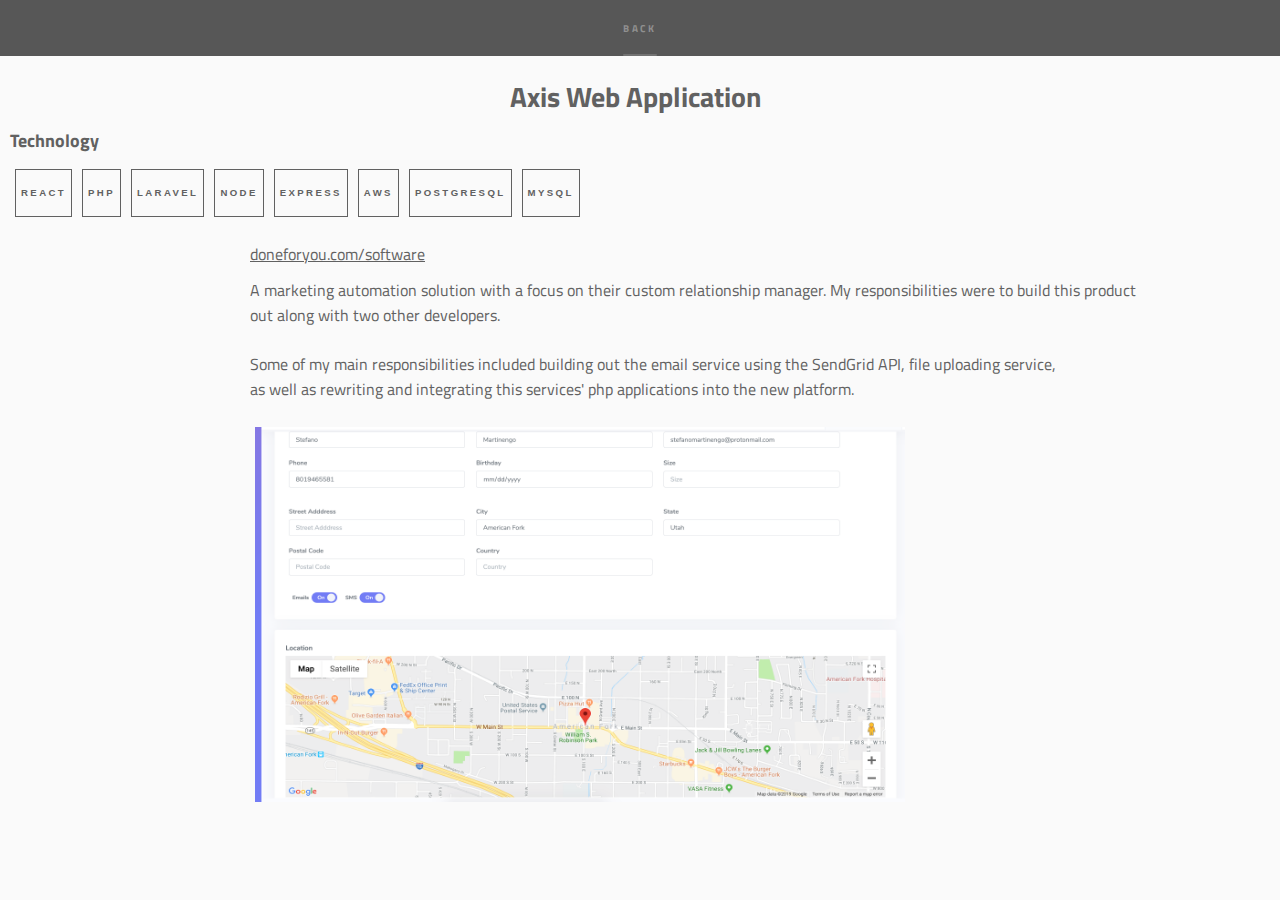
<file: axis.html>
<!DOCTYPE HTML>
<html>
    <head>
		<!-- Global site tag (gtag.js) - Google Analytics -->
		<script async src="https://www.googletagmanager.com/gtag/js?id=UA-138257101-2"></script>
		<script>
		window.dataLayer = window.dataLayer || [];
		function gtag(){dataLayer.push(arguments);}
		gtag('js', new Date());

		gtag('config', 'UA-138257101-2');
		</script>
		<title>Stefano M</title>
		<meta charset="utf-8" />
		<meta name="viewport" content="width=device-width, initial-scale=1" />
		<meta name="referrer" content="origin">
		<link href="https://fonts.googleapis.com/css?family=Quicksand:300|Roboto+Mono:300|Titillium+Web:300&display=swap" rel="stylesheet">
		<link rel="stylesheet" href="assets/css/main.css" />
	</head>
	<body>
        <section id="sidebar">
            <div class="inner">
                <nav>
                    <ul>
                        <li><a href="index.html">Back</a></li>
                    </ul>
                </nav>
            </div>
        </section>
        <section class="piece-wrapper" id="wrapper">
				<div class="piece-title">
					<h2> Axis Web Application </h2>
				</div>
				<h3 class="ml5"> Technology </h3>
				<div class="piece-tech">
					<button>react</button>
					<button>php</button>
					<button>laravel</button>
					<button>node</button>
					<button>express</button>
					<button>aws</button>
					<button>postgresql</button>
					<button>mysql</button>
				</div>
			</section>
			<section class="piece-description">
				<a class="link" target="_blank" href="https://doneforyou.com/software"> doneforyou.com/software </a>
			</section>
			<section class="piece-description">
				A marketing automation solution with a focus on their custom relationship manager. My responsibilities were to build this product <br/>
				out along with two other developers.  <br/> <br/>
				Some of my main responsibilities included building out the email service using the SendGrid API, file uploading service, <br/>
				as well as rewriting and integrating this services' php applications into the new platform.<br/> <br/>
			</section>
			<section>
				<div class="carousel">
					<img src="images/axis_contact_record.png" />
					<!-- <img src="images/axis_fileupload.png" />
					<img src="images/axis_automation.png" /> -->
				</div>
			</section>
			<script src="assets/js/jquery.min.js"></script>
			<script src="assets/js/jquery.scrollex.min.js"></script>
			<script src="assets/js/jquery.scrolly.min.js"></script>
			<script src="assets/js/skel.min.js"></script>
			<script src="assets/js/util.js"></script>
			<script src="assets/js/main.js"></script>

	</body>
</html>
</file>
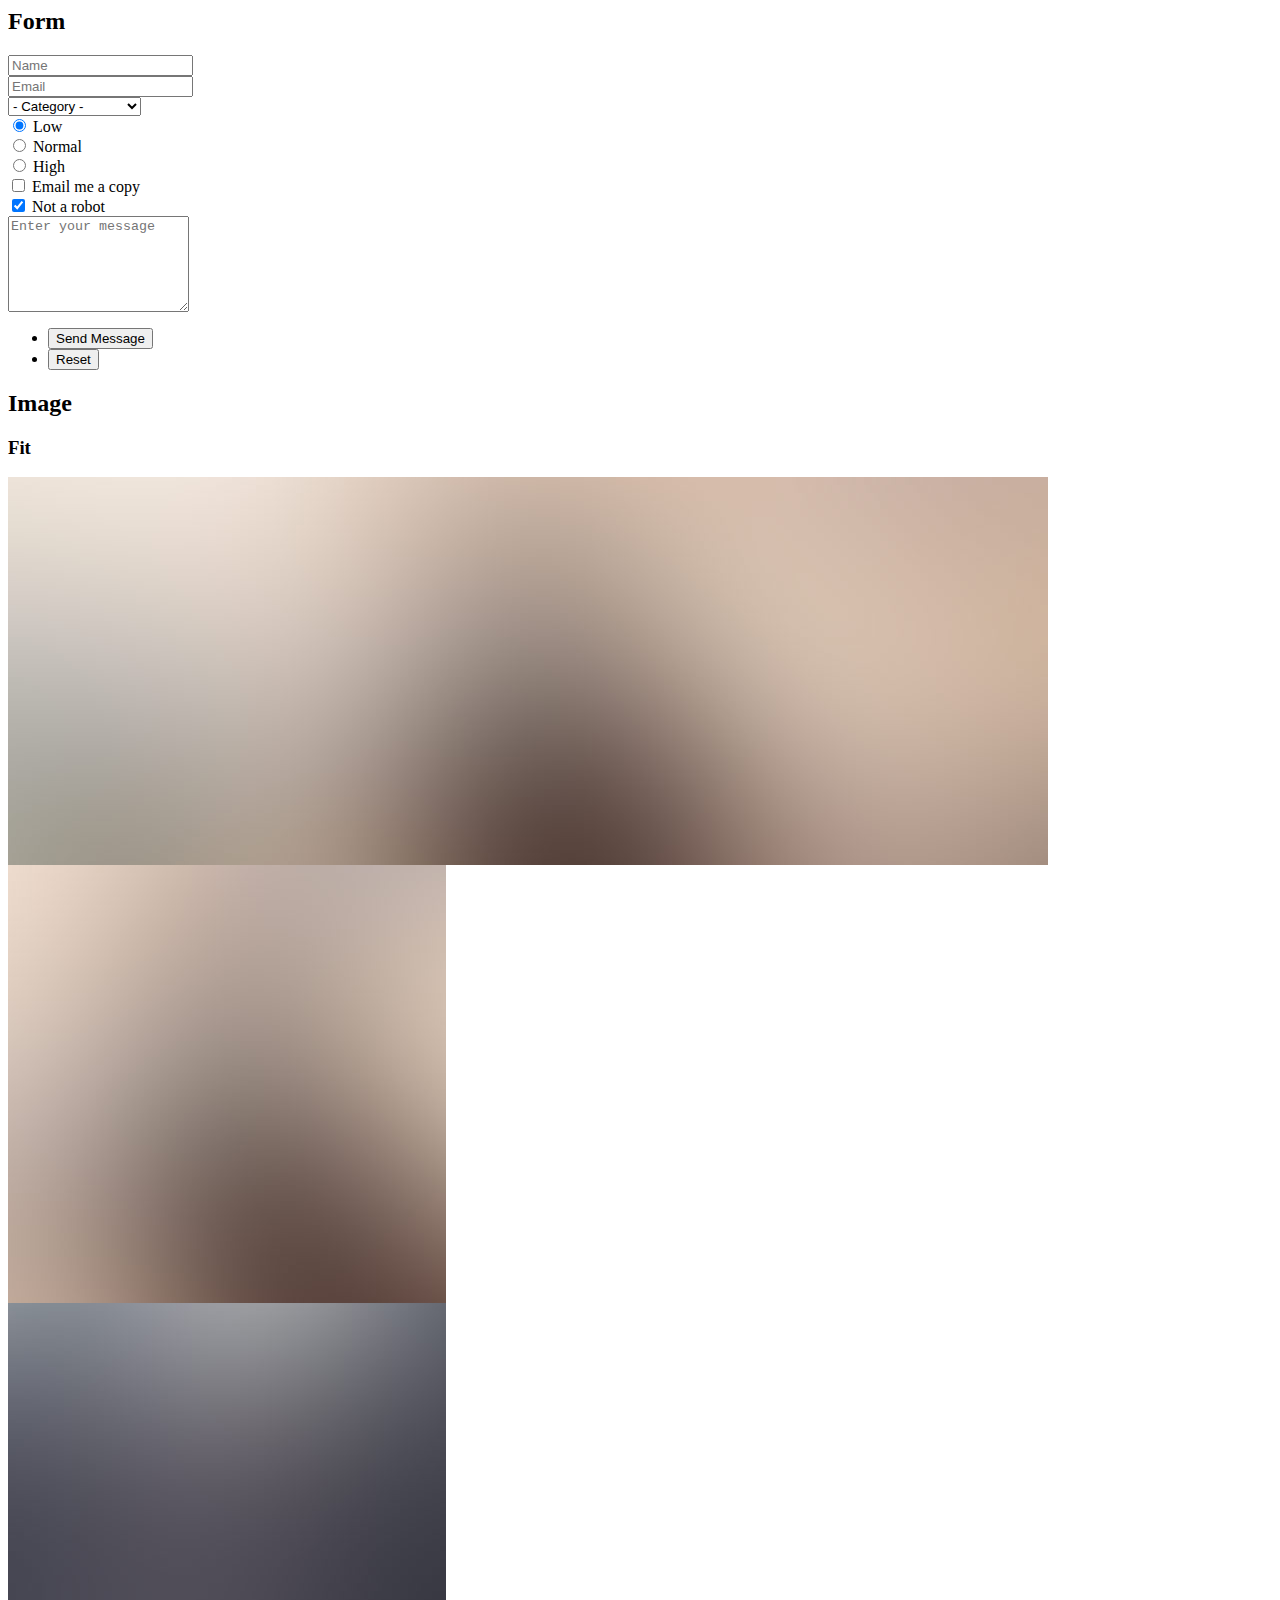
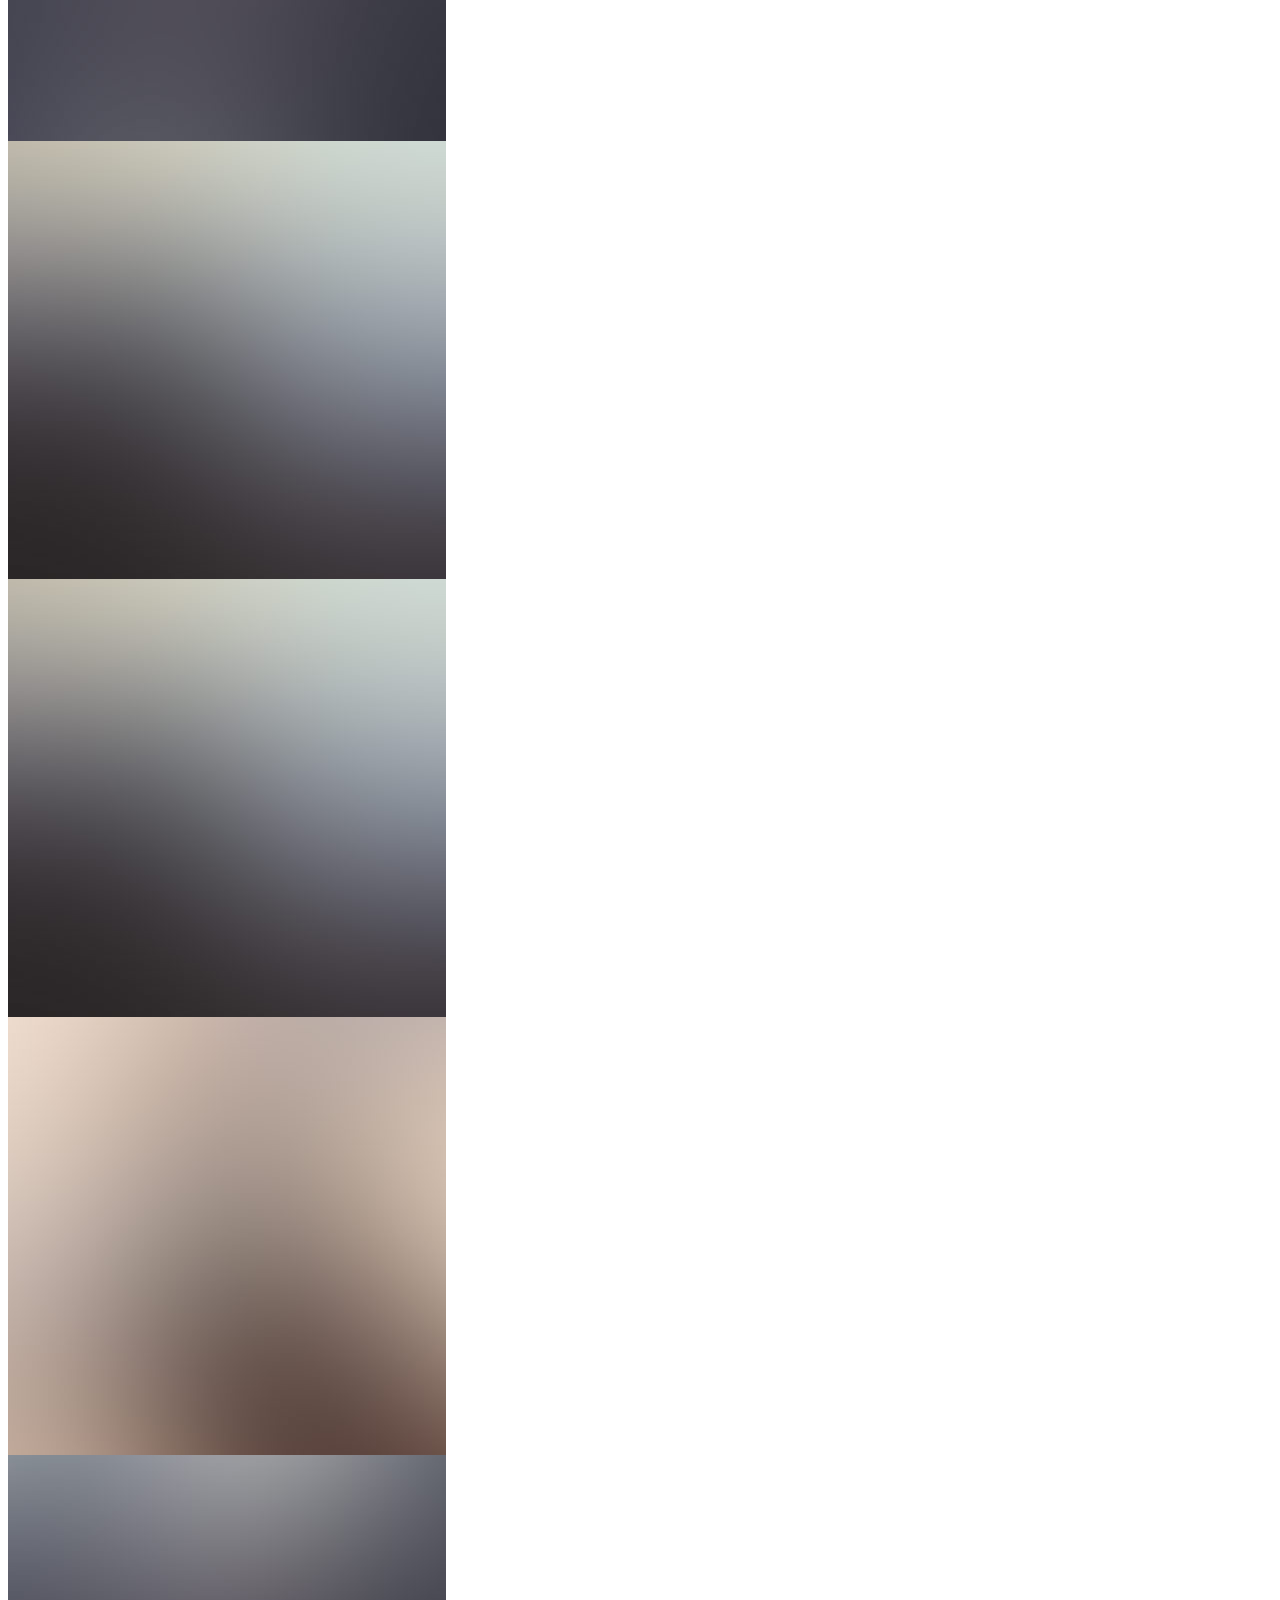
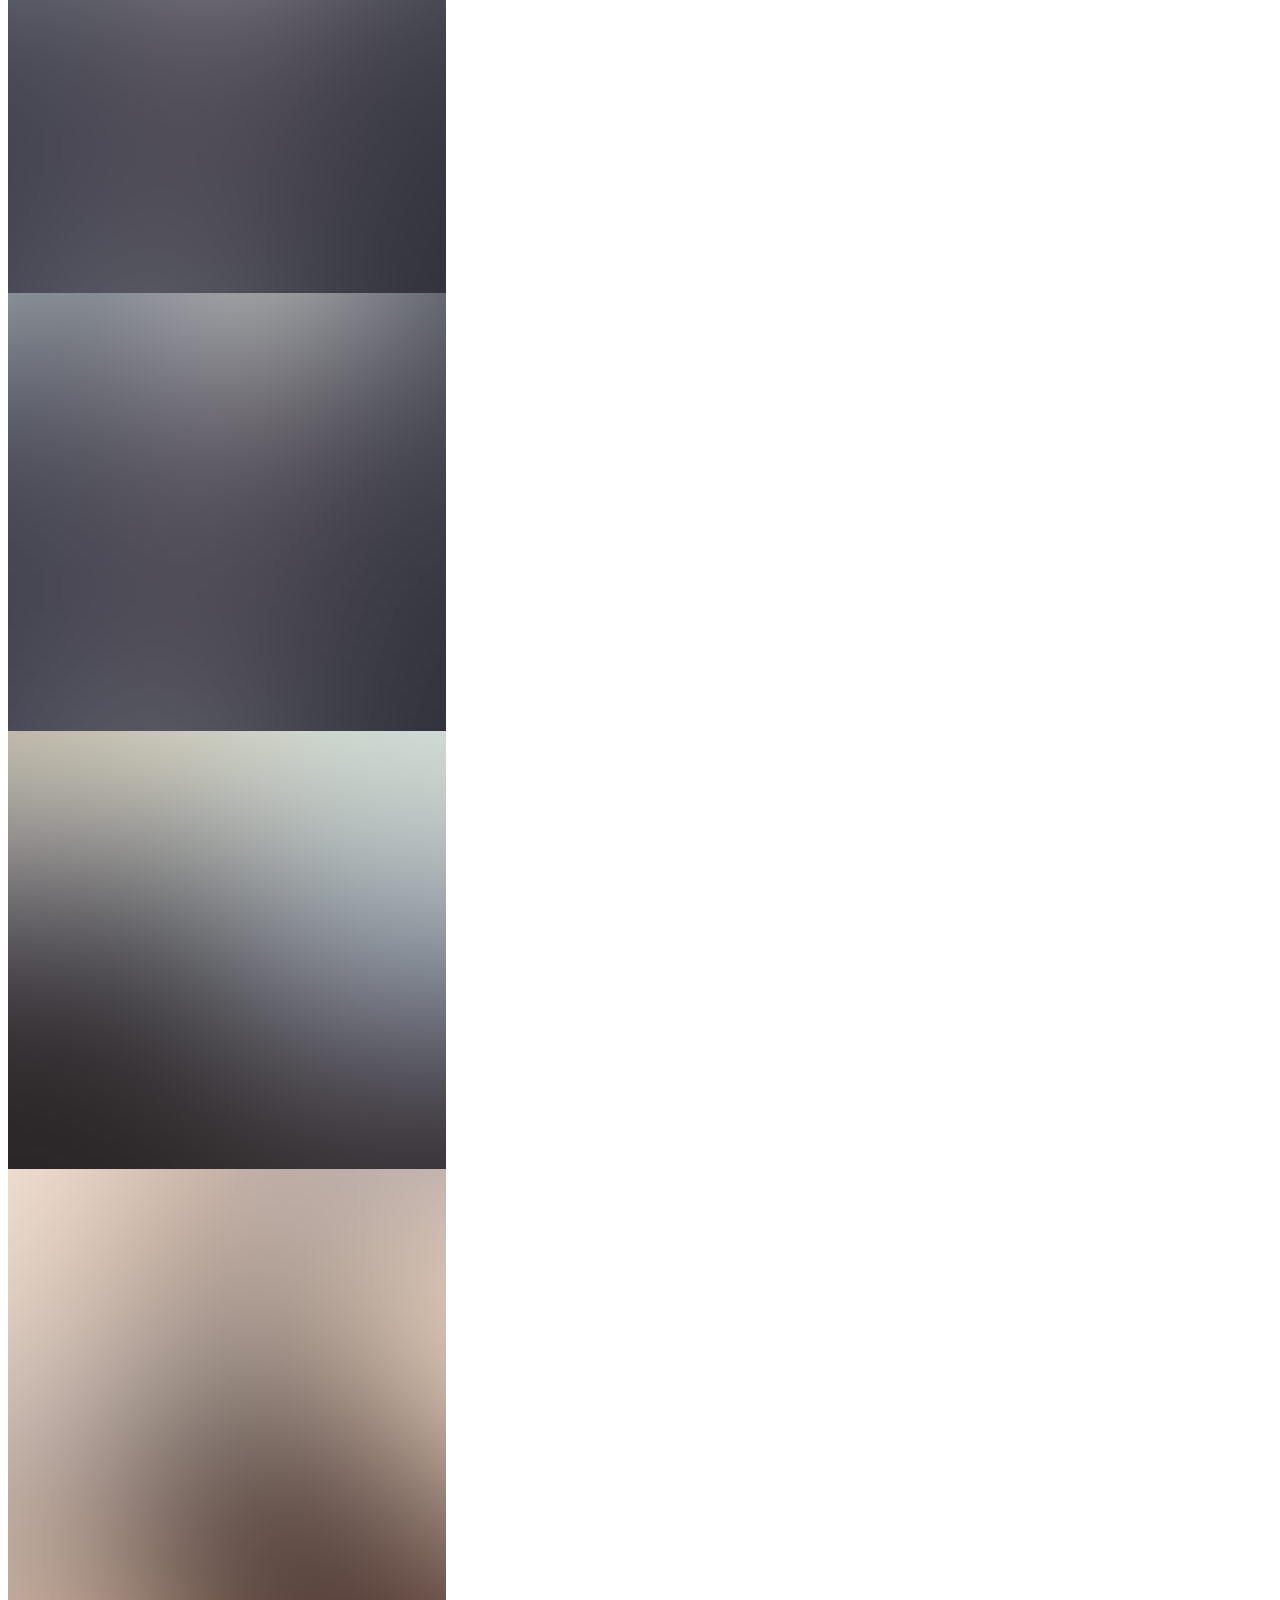
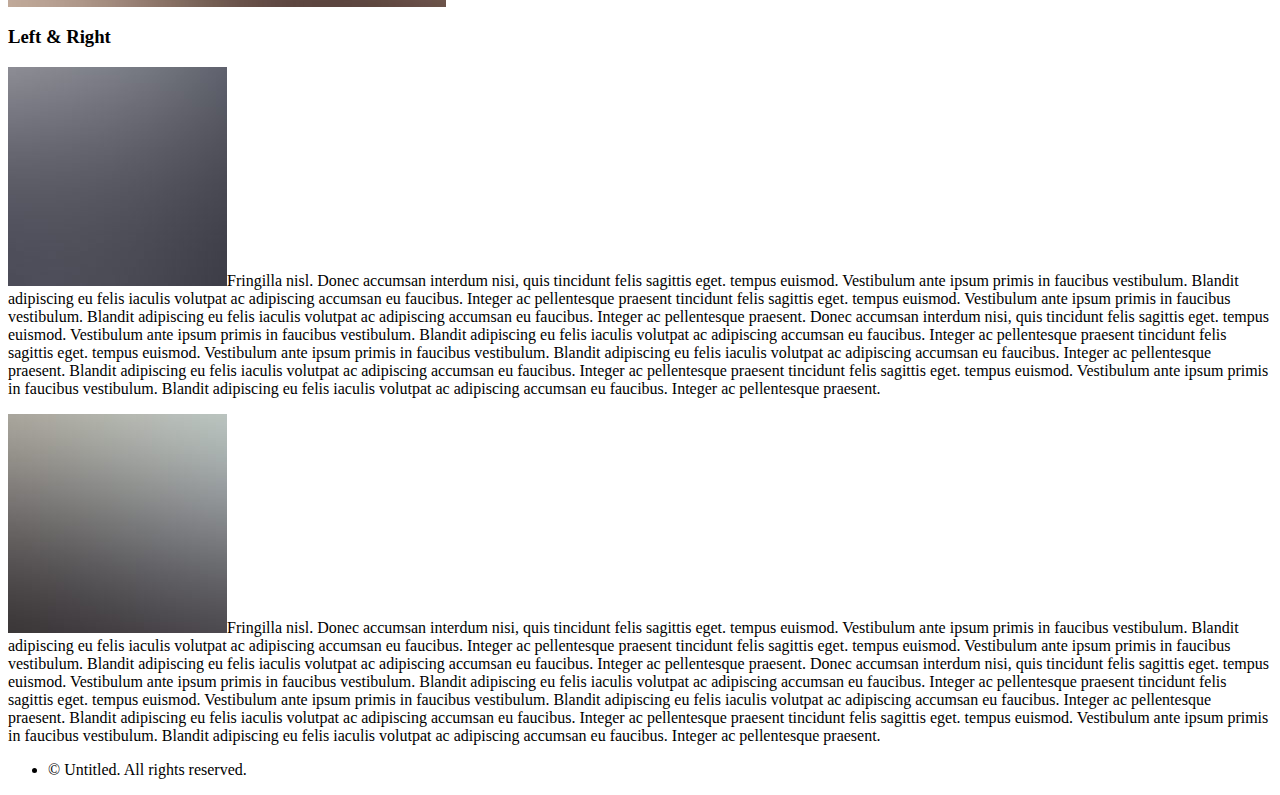
<file: elements.html>
<!-- <!DOCTYPE HTML> -->
<!--
	Hyperspace by Pixelarity
	pixelarity.com | hello@pixelarity.com
	License: pixelarity.com/license
-->
<!-- <html>
	<head>
		<title>Untitled</title>
		<meta charset="utf-8" />
		<meta name="viewport" content="width=device-width, initial-scale=1" /> -->
		<!--[if lte IE 8]><script src="assets/js/ie/html5shiv.js"></script><![endif]-->
		<!-- <link rel="stylesheet" href="assets/css/main.css" /> -->
		<!--[if lte IE 9]><link rel="stylesheet" href="assets/css/ie9.css" /><![endif]-->
		<!--[if lte IE 8]><link rel="stylesheet" href="assets/css/ie8.css" /><![endif]-->
	<!-- </head>
	<body> -->

		<!-- Header -->
			<!-- <header id="header">
				<a href="index.html" class="title">Hyperspace</a>
				<nav>
					<ul>
						<li><a href="index.html">Home</a></li>
						<li><a href="generic.html">Generic</a></li>
						<li><a href="elements.html"  class="active">Elements</a></li>
					</ul>
				</nav>
			</header> -->

		<!-- Wrapper -->
			<!-- <div id="wrapper"> -->

				<!-- Main -->
					<!-- <section id="main" class="wrapper">
						<div class="inner">
							<h1 class="major">Elements</h1> -->

							<!-- Text -->
								<!-- <section>
									<h2>Text</h2>
									<p>This is <b>bold</b> and this is <strong>strong</strong>. This is <i>italic</i> and this is <em>emphasized</em>.
									This is <sup>superscript</sup> text and this is <sub>subscript</sub> text.
									This is <u>underlined</u> and this is code: <code>for (;;) { ... }</code>. Finally, <a href="#">this is a link</a>.</p>
									<hr />
									<p>Nunc lacinia ante nunc ac lobortis. Interdum adipiscing gravida odio porttitor sem non mi integer non faucibus ornare mi ut ante amet placerat aliquet. Volutpat eu sed ante lacinia sapien lorem accumsan varius montes viverra nibh in adipiscing blandit tempus accumsan.</p>
									<hr />
									<h2>Heading Level 2</h2>
									<h3>Heading Level 3</h3>
									<h4>Heading Level 4</h4>
									<hr />
									<h3>Blockquote</h3>
									<blockquote>Fringilla nisl. Donec accumsan interdum nisi, quis tincidunt felis sagittis eget tempus euismod. Vestibulum ante ipsum primis in faucibus vestibulum. Blandit adipiscing eu felis iaculis volutpat ac adipiscing accumsan faucibus. Vestibulum ante ipsum primis in faucibus lorem ipsum dolor sit amet nullam adipiscing eu felis.</blockquote>
									<h3>Preformatted</h3>
									<pre><code>i = 0;

while (!deck.isInOrder()) {
print 'Iteration ' + i;
deck.shuffle();
i++;
}

print 'It took ' + i + ' iterations to sort the deck.';</code></pre>
								</section> -->

							<!-- Lists -->
								<!-- <section>
									<h2>Lists</h2>
									<div class="row">
										<div class="6u 12u$(medium)">
											<h3>Unordered</h3>
											<ul>
												<li>Dolor pulvinar etiam.</li>
												<li>Sagittis adipiscing.</li>
												<li>Felis enim feugiat.</li>
											</ul>
											<h3>Alternate</h3>
											<ul class="alt">
												<li>Dolor pulvinar etiam.</li>
												<li>Sagittis adipiscing.</li>
												<li>Felis enim feugiat.</li>
											</ul>
										</div>
										<div class="6u$ 12u$(medium)">
											<h3>Ordered</h3>
											<ol>
												<li>Dolor pulvinar etiam.</li>
												<li>Etiam vel felis viverra.</li>
												<li>Felis enim feugiat.</li>
												<li>Dolor pulvinar etiam.</li>
												<li>Etiam vel felis lorem.</li>
												<li>Felis enim et feugiat.</li>
											</ol>
											<h3>Icons</h3>
											<ul class="icons">
												<li><a href="#" class="icon fa-twitter"><span class="label">Twitter</span></a></li>
												<li><a href="#" class="icon fa-facebook"><span class="label">Facebook</span></a></li>
												<li><a href="#" class="icon fa-instagram"><span class="label">Instagram</span></a></li>
												<li><a href="#" class="icon fa-github"><span class="label">Github</span></a></li>
											</ul>
										</div>
									</div>
									<h2>Actions</h2>
									<div class="row">
										<div class="6u 12u$(medium)">
											<ul class="actions">
												<li><a href="#" class="button special">Default</a></li>
												<li><a href="#" class="button">Default</a></li>
											</ul>
											<ul class="actions small">
												<li><a href="#" class="button special small">Small</a></li>
												<li><a href="#" class="button small">Small</a></li>
											</ul>
											<ul class="actions vertical">
												<li><a href="#" class="button special">Default</a></li>
												<li><a href="#" class="button">Default</a></li>
											</ul>
											<ul class="actions vertical small">
												<li><a href="#" class="button special small">Small</a></li>
												<li><a href="#" class="button small">Small</a></li>
											</ul>
										</div>
										<div class="6u 12u$(medium)">
											<ul class="actions vertical">
												<li><a href="#" class="button special fit">Default</a></li>
												<li><a href="#" class="button fit">Default</a></li>
											</ul>
											<ul class="actions vertical small">
												<li><a href="#" class="button special small fit">Small</a></li>
												<li><a href="#" class="button small fit">Small</a></li>
											</ul>
										</div>
									</div>
								</section> -->

							<!-- Table -->
								<!-- <section>
									<h2>Table</h2>
									<h3>Default</h3>
									<div class="table-wrapper">
										<table>
											<thead>
												<tr>
													<th>Name</th>
													<th>Description</th>
													<th>Price</th>
												</tr>
											</thead>
											<tbody>
												<tr>
													<td>Item One</td>
													<td>Ante turpis integer aliquet porttitor.</td>
													<td>29.99</td>
												</tr>
												<tr>
													<td>Item Two</td>
													<td>Vis ac commodo adipiscing arcu aliquet.</td>
													<td>19.99</td>
												</tr>
												<tr>
													<td>Item Three</td>
													<td> Morbi faucibus arcu accumsan lorem.</td>
													<td>29.99</td>
												</tr>
												<tr>
													<td>Item Four</td>
													<td>Vitae integer tempus condimentum.</td>
													<td>19.99</td>
												</tr>
												<tr>
													<td>Item Five</td>
													<td>Ante turpis integer aliquet porttitor.</td>
													<td>29.99</td>
												</tr>
											</tbody>
											<tfoot>
												<tr>
													<td colspan="2"></td>
													<td>100.00</td>
												</tr>
											</tfoot>
										</table>
									</div>

									<h3>Alternate</h3>
									<div class="table-wrapper">
										<table class="alt">
											<thead>
												<tr>
													<th>Name</th>
													<th>Description</th>
													<th>Price</th>
												</tr>
											</thead>
											<tbody>
												<tr>
													<td>Item One</td>
													<td>Ante turpis integer aliquet porttitor.</td>
													<td>29.99</td>
												</tr>
												<tr>
													<td>Item Two</td>
													<td>Vis ac commodo adipiscing arcu aliquet.</td>
													<td>19.99</td>
												</tr>
												<tr>
													<td>Item Three</td>
													<td> Morbi faucibus arcu accumsan lorem.</td>
													<td>29.99</td>
												</tr>
												<tr>
													<td>Item Four</td>
													<td>Vitae integer tempus condimentum.</td>
													<td>19.99</td>
												</tr>
												<tr>
													<td>Item Five</td>
													<td>Ante turpis integer aliquet porttitor.</td>
													<td>29.99</td>
												</tr>
											</tbody>
											<tfoot>
												<tr>
													<td colspan="2"></td>
													<td>100.00</td>
												</tr>
											</tfoot>
										</table>
									</div>
								</section> -->

							<!-- Buttons -->
								<!-- <section>
									<h3>Buttons</h3>
									<ul class="actions">
										<li><a href="#" class="button special">Special</a></li>
										<li><a href="#" class="button">Default</a></li>
									</ul>
									<ul class="actions">
										<li><a href="#" class="button big">Big</a></li>
										<li><a href="#" class="button">Default</a></li>
										<li><a href="#" class="button small">Small</a></li>
									</ul>
									<ul class="actions fit">
										<li><a href="#" class="button special fit">Fit</a></li>
										<li><a href="#" class="button fit">Fit</a></li>
										<li><a href="#" class="button fit">Fit</a></li>
									</ul>
									<ul class="actions fit small">
										<li><a href="#" class="button special fit small">Fit + Small</a></li>
										<li><a href="#" class="button fit small">Fit + Small</a></li>
										<li><a href="#" class="button fit small">Fit + Small</a></li>
									</ul>
									<ul class="actions">
										<li><a href="#" class="button special icon fa-download">Icon</a></li>
										<li><a href="#" class="button icon fa-upload">Icon</a></li>
										<li><a href="#" class="button icon fa-save">Icon</a></li>
									</ul>
									<ul class="actions">
										<li><span class="button special disabled">Disabled</span></li>
										<li><span class="button disabled">Disabled</span></li>
									</ul>
								</section> -->

							<!-- Form -->
								<section>
									<h2>Form</h2>
									<form method="post" action="#">
										<div class="row uniform">
											<div class="6u 12u$(xsmall)">
												<input type="text" name="demo-name" id="demo-name" value="" placeholder="Name" />
											</div>
											<div class="6u$ 12u$(xsmall)">
												<input type="email" name="demo-email" id="demo-email" value="" placeholder="Email" />
											</div>
											<div class="12u$">
												<div class="select-wrapper">
													<select name="demo-category" id="demo-category">
														<option value="">- Category -</option>
														<option value="1">Manufacturing</option>
														<option value="1">Shipping</option>
														<option value="1">Administration</option>
														<option value="1">Human Resources</option>
													</select>
												</div>
											</div>
											<div class="4u 12u$(small)">
												<input type="radio" id="demo-priority-low" name="demo-priority" checked>
												<label for="demo-priority-low">Low</label>
											</div>
											<div class="4u 12u$(small)">
												<input type="radio" id="demo-priority-normal" name="demo-priority">
												<label for="demo-priority-normal">Normal</label>
											</div>
											<div class="4u$ 12u$(small)">
												<input type="radio" id="demo-priority-high" name="demo-priority">
												<label for="demo-priority-high">High</label>
											</div>
											<div class="6u 12u$(small)">
												<input type="checkbox" id="demo-copy" name="demo-copy">
												<label for="demo-copy">Email me a copy</label>
											</div>
											<div class="6u$ 12u$(small)">
												<input type="checkbox" id="demo-human" name="demo-human" checked>
												<label for="demo-human">Not a robot</label>
											</div>
											<div class="12u$">
												<textarea name="demo-message" id="demo-message" placeholder="Enter your message" rows="6"></textarea>
											</div>
											<div class="12u$">
												<ul class="actions">
													<li><input type="submit" value="Send Message" class="special" /></li>
													<li><input type="reset" value="Reset" /></li>
												</ul>
											</div>
										</div>
									</form>
								</section>

							<!-- Image -->
								<section>
									<h2>Image</h2>
									<h3>Fit</h3>
									<div class="box alt">
										<div class="row uniform">
											<div class="12u$"><span class="image fit"><img src="images/pic04.jpg" alt="" /></span></div>
											<div class="4u"><span class="image fit"><img src="images/pic01.jpg" alt="" /></span></div>
											<div class="4u"><span class="image fit"><img src="images/pic02.jpg" alt="" /></span></div>
											<div class="4u$"><span class="image fit"><img src="images/pic03.jpg" alt="" /></span></div>
											<div class="4u"><span class="image fit"><img src="images/pic03.jpg" alt="" /></span></div>
											<div class="4u"><span class="image fit"><img src="images/pic01.jpg" alt="" /></span></div>
											<div class="4u$"><span class="image fit"><img src="images/pic02.jpg" alt="" /></span></div>
											<div class="4u"><span class="image fit"><img src="images/pic02.jpg" alt="" /></span></div>
											<div class="4u"><span class="image fit"><img src="images/pic03.jpg" alt="" /></span></div>
											<div class="4u$"><span class="image fit"><img src="images/pic01.jpg" alt="" /></span></div>
										</div>
									</div>
									<h3>Left &amp; Right</h3>
									<p><span class="image left"><img src="images/pic05.jpg" alt="" /></span>Fringilla nisl. Donec accumsan interdum nisi, quis tincidunt felis sagittis eget. tempus euismod. Vestibulum ante ipsum primis in faucibus vestibulum. Blandit adipiscing eu felis iaculis volutpat ac adipiscing accumsan eu faucibus. Integer ac pellentesque praesent tincidunt felis sagittis eget. tempus euismod. Vestibulum ante ipsum primis in faucibus vestibulum. Blandit adipiscing eu felis iaculis volutpat ac adipiscing accumsan eu faucibus. Integer ac pellentesque praesent. Donec accumsan interdum nisi, quis tincidunt felis sagittis eget. tempus euismod. Vestibulum ante ipsum primis in faucibus vestibulum. Blandit adipiscing eu felis iaculis volutpat ac adipiscing accumsan eu faucibus. Integer ac pellentesque praesent tincidunt felis sagittis eget. tempus euismod. Vestibulum ante ipsum primis in faucibus vestibulum. Blandit adipiscing eu felis iaculis volutpat ac adipiscing accumsan eu faucibus. Integer ac pellentesque praesent. Blandit adipiscing eu felis iaculis volutpat ac adipiscing accumsan eu faucibus. Integer ac pellentesque praesent tincidunt felis sagittis eget. tempus euismod. Vestibulum ante ipsum primis in faucibus vestibulum. Blandit adipiscing eu felis iaculis volutpat ac adipiscing accumsan eu faucibus. Integer ac pellentesque praesent.</p>
									<p><span class="image right"><img src="images/pic06.jpg" alt="" /></span>Fringilla nisl. Donec accumsan interdum nisi, quis tincidunt felis sagittis eget. tempus euismod. Vestibulum ante ipsum primis in faucibus vestibulum. Blandit adipiscing eu felis iaculis volutpat ac adipiscing accumsan eu faucibus. Integer ac pellentesque praesent tincidunt felis sagittis eget. tempus euismod. Vestibulum ante ipsum primis in faucibus vestibulum. Blandit adipiscing eu felis iaculis volutpat ac adipiscing accumsan eu faucibus. Integer ac pellentesque praesent. Donec accumsan interdum nisi, quis tincidunt felis sagittis eget. tempus euismod. Vestibulum ante ipsum primis in faucibus vestibulum. Blandit adipiscing eu felis iaculis volutpat ac adipiscing accumsan eu faucibus. Integer ac pellentesque praesent tincidunt felis sagittis eget. tempus euismod. Vestibulum ante ipsum primis in faucibus vestibulum. Blandit adipiscing eu felis iaculis volutpat ac adipiscing accumsan eu faucibus. Integer ac pellentesque praesent. Blandit adipiscing eu felis iaculis volutpat ac adipiscing accumsan eu faucibus. Integer ac pellentesque praesent tincidunt felis sagittis eget. tempus euismod. Vestibulum ante ipsum primis in faucibus vestibulum. Blandit adipiscing eu felis iaculis volutpat ac adipiscing accumsan eu faucibus. Integer ac pellentesque praesent.</p>
								</section>

						</div>
					</section>

			</div>

		<!-- Footer -->
			<footer id="footer" class="wrapper alt">
				<div class="inner">
					<ul class="menu">
						<li>&copy; Untitled. All rights reserved.</li>
					</ul>
				</div>
			</footer>

		<!-- Scripts -->
			<script src="assets/js/jquery.min.js"></script>
			<script src="assets/js/jquery.scrollex.min.js"></script>
			<script src="assets/js/jquery.scrolly.min.js"></script>
			<script src="assets/js/skel.min.js"></script>
			<script src="assets/js/util.js"></script>
			<!--[if lte IE 8]><script src="assets/js/ie/respond.min.js"></script><![endif]-->
			<script src="assets/js/main.js"></script>

	</body>
</html>
</file>
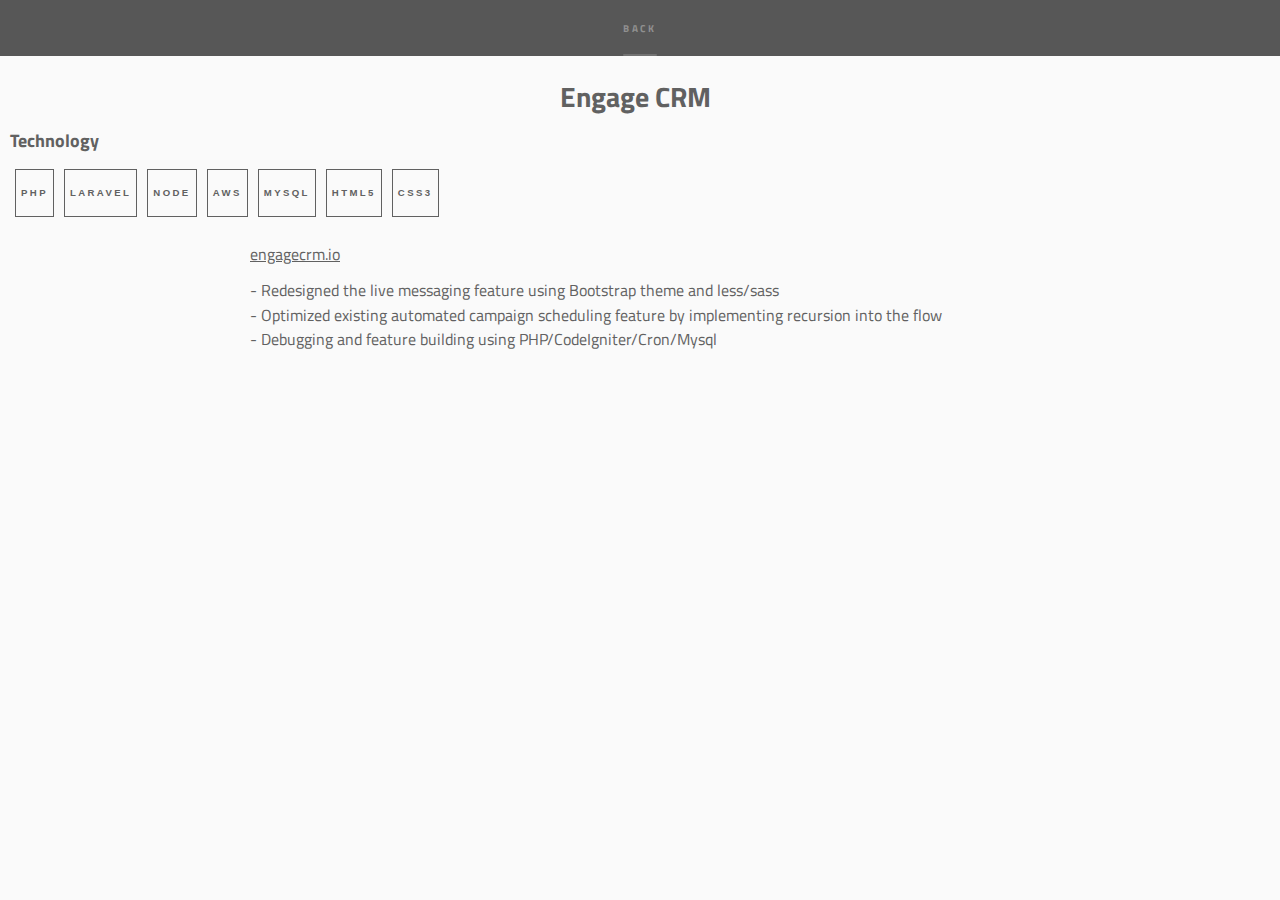
<file: engagecrm.html>
<!DOCTYPE HTML>
<html>
    <head>
		<!-- Global site tag (gtag.js) - Google Analytics -->
<script async src="https://www.googletagmanager.com/gtag/js?id=UA-138257101-4"></script>
<script>
  window.dataLayer = window.dataLayer || [];
  function gtag(){dataLayer.push(arguments);}
  gtag('js', new Date());

  gtag('config', 'UA-138257101-4');
</script>
		<title>Stefano M</title>
		<meta charset="utf-8" />
		<meta name="viewport" content="width=device-width, initial-scale=1" />
		<meta name="referrer" content="origin">
		<link href="https://fonts.googleapis.com/css?family=Quicksand:300|Roboto+Mono:300|Titillium+Web:300&display=swap" rel="stylesheet">
		<link rel="stylesheet" href="assets/css/main.css" />
	</head>
	<body>
        <section id="sidebar">
            <div class="inner">
                <nav>
                    <ul>
                        <li><a href="index.html">Back</a></li>
                    </ul>
                </nav>
            </div>
        </section>
        <section class="piece-wrapper" id="wrapper">
				<div class="piece-title">
					<h2> Engage CRM </h2>
				</div>
				<h3 class="ml5"> Technology </h3>
				<div class="piece-tech">
					<button>PHP</button>
					<button>Laravel</button>
					<button>Node</button>
					<button>AWS</button>
                    <button>MySql</button>
                    <button>HTML5</button>
					<button>CSS3</button>
				</div>
			</section>
			<section class="piece-description">
				<a class="link" target="_blank" href="https://engagecrm.io/"> engagecrm.io </a>
			</section>
			<section class="piece-description">
				- Redesigned the live messaging feature using Bootstrap theme and less/sass
                <br/>
                - Optimized existing automated campaign scheduling feature by implementing recursion into the flow
                <br/>
                - Debugging and feature building using PHP/CodeIgniter/Cron/Mysql
			</section>
			<section>
				<div class="carousel">
					<!-- <img src="images/axis_contact_record.png" /> -->
					<!-- <img src="images/axis_fileupload.png" />
					<img src="images/axis_automation.png" /> -->
				</div>
			</section>
			<script src="assets/js/jquery.min.js"></script>
			<script src="assets/js/jquery.scrollex.min.js"></script>
			<script src="assets/js/jquery.scrolly.min.js"></script>
			<script src="assets/js/skel.min.js"></script>
			<script src="assets/js/util.js"></script>
			<script src="assets/js/main.js"></script>

	</body>
</html>
</file>
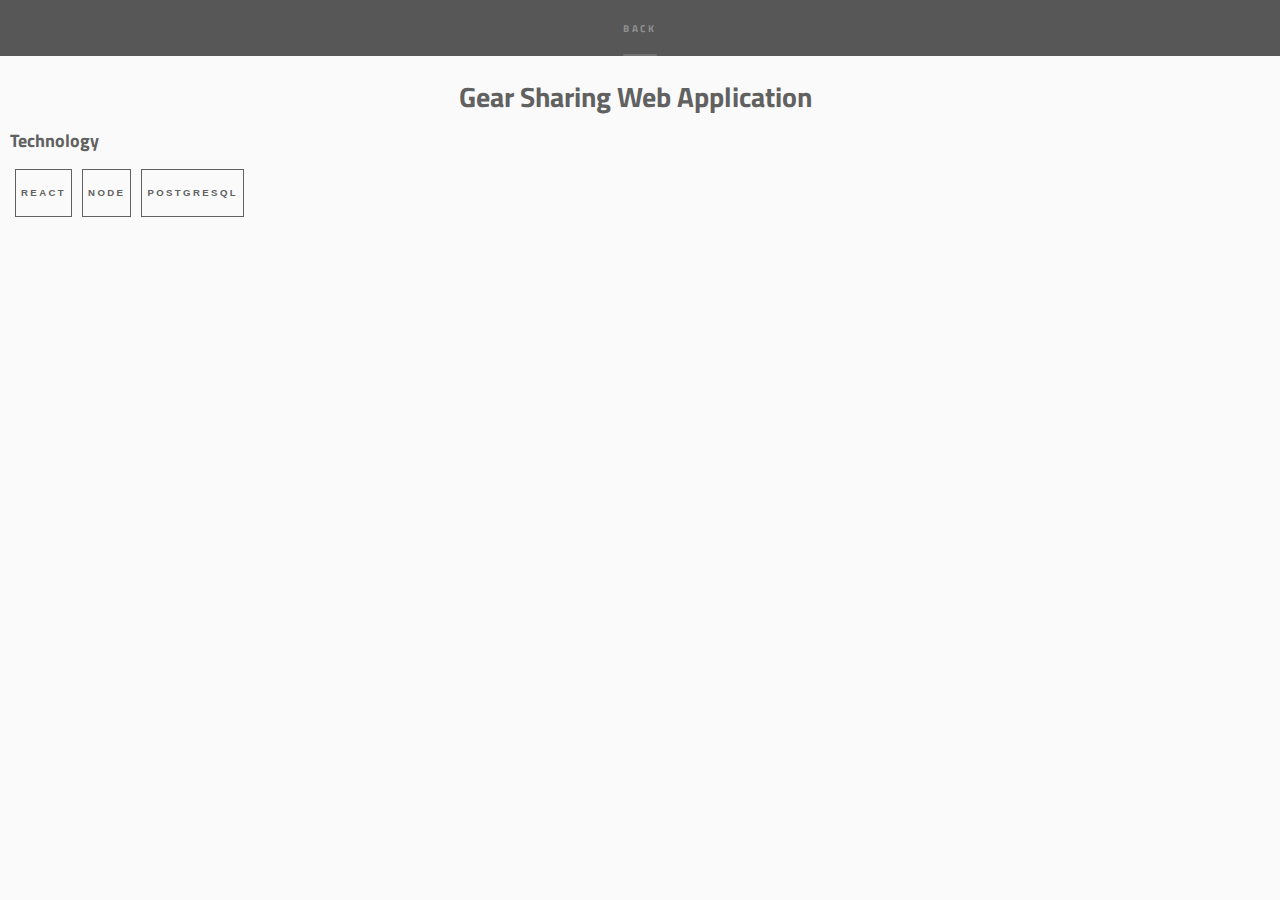
<file: gear.html>
<!DOCTYPE HTML>
<html>
    <head>
		<!-- Global site tag (gtag.js) - Google Analytics -->
		<script async src="https://www.googletagmanager.com/gtag/js?id=UA-138257101-2"></script>
		<script>
		window.dataLayer = window.dataLayer || [];
		function gtag(){dataLayer.push(arguments);}
		gtag('js', new Date());

		gtag('config', 'UA-138257101-2');
		</script>
		<title>Stefano M</title>
		<meta charset="utf-8" />
		<meta name="viewport" content="width=device-width, initial-scale=1" />
		<meta name="referrer" content="origin">
		<link href="https://fonts.googleapis.com/css?family=Quicksand:300|Roboto+Mono:300|Titillium+Web:300&display=swap" rel="stylesheet">
		<link rel="stylesheet" href="assets/css/main.css" />
	</head>
	<body>
        <section id="sidebar">
            <div class="inner">
                <nav>
                    <ul>
                        <li><a href="index.html">Back</a></li>
                    </ul>
                </nav>
            </div>
        </section>
        <section class="piece-wrapper" id="wrapper">
				<div class="piece-title">
					<h2> Gear Sharing Web Application </h2>
				</div>
				<h3 class="ml5"> Technology </h3>
				<div class="piece-tech">
					<button>React</button>
					<button>Node</button>
					<button>PostgreSQL</button>
				</div>
			</section>
			<script src="assets/js/jquery.min.js"></script>
			<script src="assets/js/jquery.scrollex.min.js"></script>
			<script src="assets/js/jquery.scrolly.min.js"></script>
			<script src="assets/js/skel.min.js"></script>
			<script src="assets/js/util.js"></script>
			<script src="assets/js/main.js"></script>

	</body>
</html>
</file>
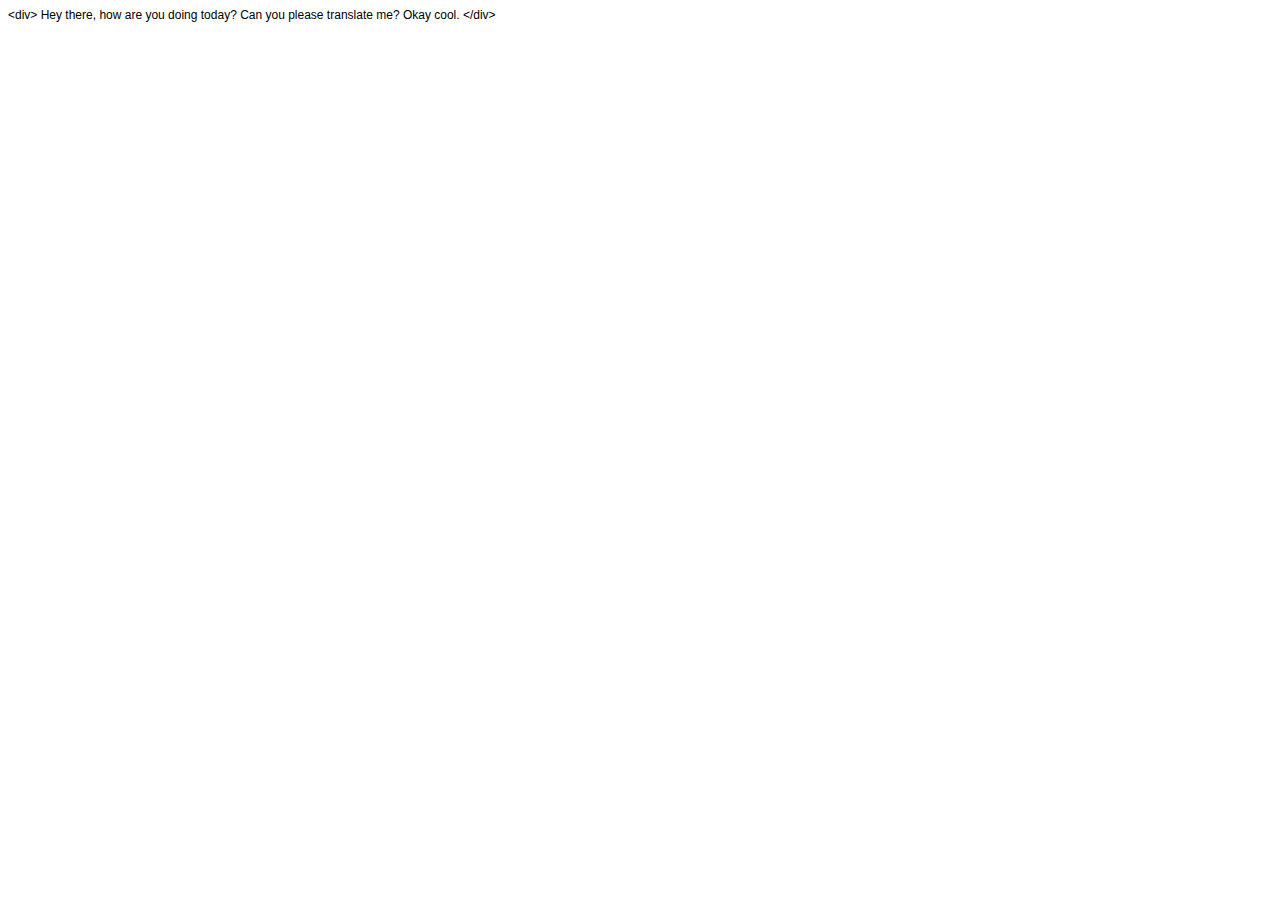
<file: generic.html>
<!DOCTYPE html PUBLIC "-//W3C//DTD HTML 4.01//EN" "http://www.w3.org/TR/html4/strict.dtd">
<html>
<head>
  <meta http-equiv="Content-Type" content="text/html; charset=utf-8">
  <meta http-equiv="Content-Style-Type" content="text/css">
  <title></title>
  <meta name="Generator" content="Cocoa HTML Writer">
  <meta name="CocoaVersion" content="1561.6">
  <style type="text/css">
    p.p1 {margin: 0.0px 0.0px 0.0px 0.0px; font: 12.0px Helvetica}
  </style>
</head>
<body>
<p class="p1">&lt;div&gt; Hey there, how are you doing today? Can you please translate me? Okay cool. &lt;/div&gt;</p>
</body>
</html>
</file>
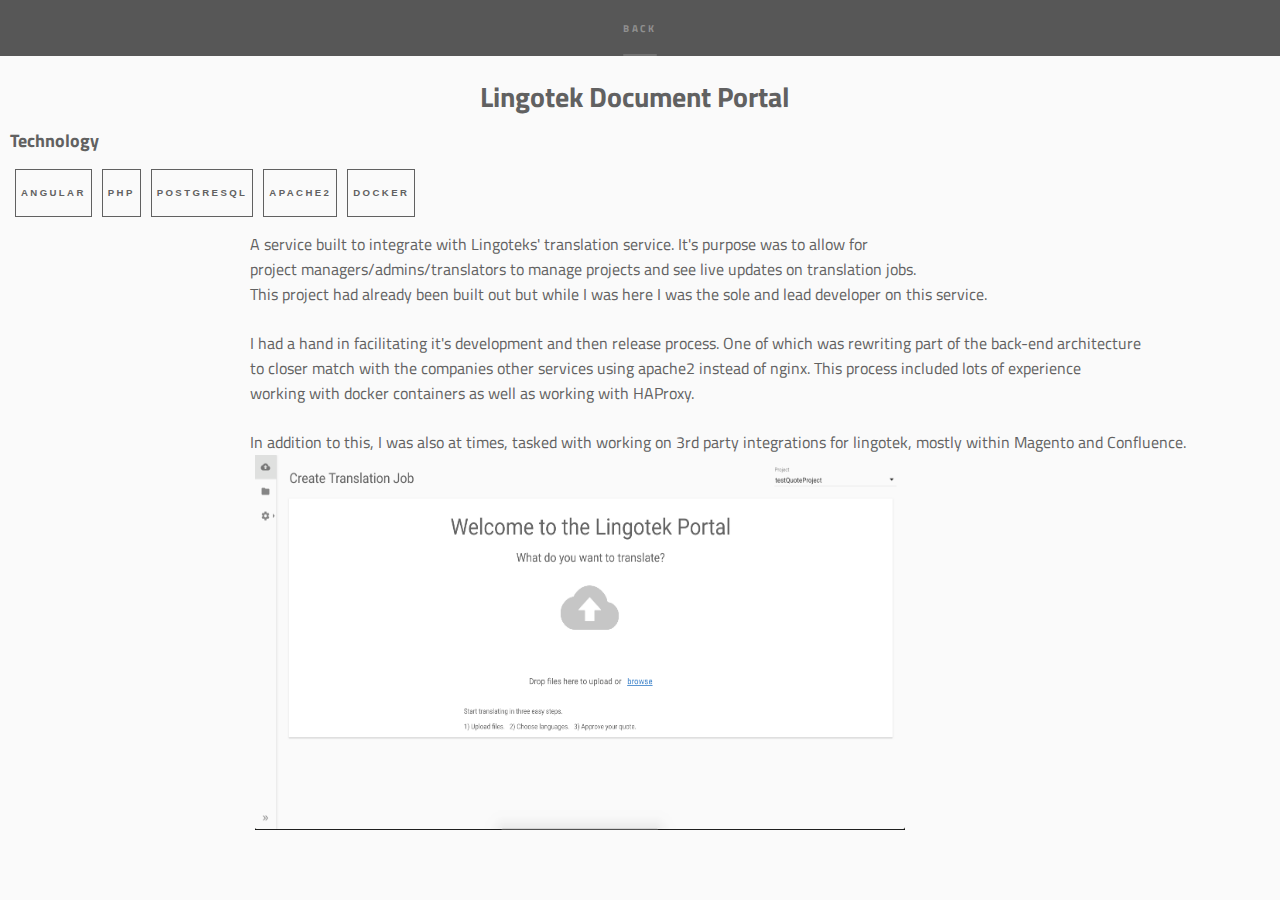
<file: ltk_portal.html>
<!DOCTYPE HTML>
<html>
    <head>
		<!-- Global site tag (gtag.js) - Google Analytics -->
		<script async src="https://www.googletagmanager.com/gtag/js?id=UA-138257101-2"></script>
		<script>
		window.dataLayer = window.dataLayer || [];
		function gtag(){dataLayer.push(arguments);}
		gtag('js', new Date());

		gtag('config', 'UA-138257101-2');
		</script>
		<title>Stefano M</title>
		<meta charset="utf-8" />
		<meta name="viewport" content="width=device-width, initial-scale=1" />
		<meta name="referrer" content="origin">
		<link href="https://fonts.googleapis.com/css?family=Quicksand:300|Roboto+Mono:300|Titillium+Web:300&display=swap" rel="stylesheet">
		<link rel="stylesheet" href="assets/css/main.css" />
	</head>
	<body>
        <section id="sidebar">
            <div class="inner">
                <nav>
                    <ul>
                        <li><a href="index.html">Back</a></li>
                    </ul>
                </nav>
            </div>
        </section>
        <section class="piece-wrapper" id="wrapper">
            <div class="piece-title">
                <h2> Lingotek Document Portal </h2>
			</div>
			<h3 class="ml5"> Technology </h3>
            <div class="piece-tech">
                <button>Angular</button>
                <button>PHP</button>
                <button>PostgreSQL</button>
                <button>Apache2</button>
                <button>Docker</button>
            </div>
		</section>
		<section class="piece-description">
			A service built to integrate with Lingoteks' translation service. It's purpose was to allow for <br/>
			project managers/admins/translators to manage projects and see live updates on translation jobs. <br/>
			This project had already been built out but while I was here I was the sole and lead developer on this service. <br/>
			<br/>
			I had a hand in facilitating it's development and then release process. One of which was rewriting part of the back-end architecture <br/>
			to closer match with the companies other services using apache2 instead of nginx. This process included lots of experience <br/>
			working with docker containers as well as working with HAProxy.
			<br/>
			<br/>
			In addition to this, I was also at times, tasked with working on 3rd party integrations for lingotek, mostly within Magento and Confluence.
			<br/>
		</section>
		<section>
			<div class="carousel">
				<img src="images/ltk_upload.png" />
			</div>
			<script src="assets/js/jquery.min.js"></script>
			<script src="assets/js/jquery.scrollex.min.js"></script>
			<script src="assets/js/jquery.scrolly.min.js"></script>
			<script src="assets/js/skel.min.js"></script>
			<script src="assets/js/util.js"></script>
			<script src="assets/js/main.js"></script>

	</body>
</html>
</file>
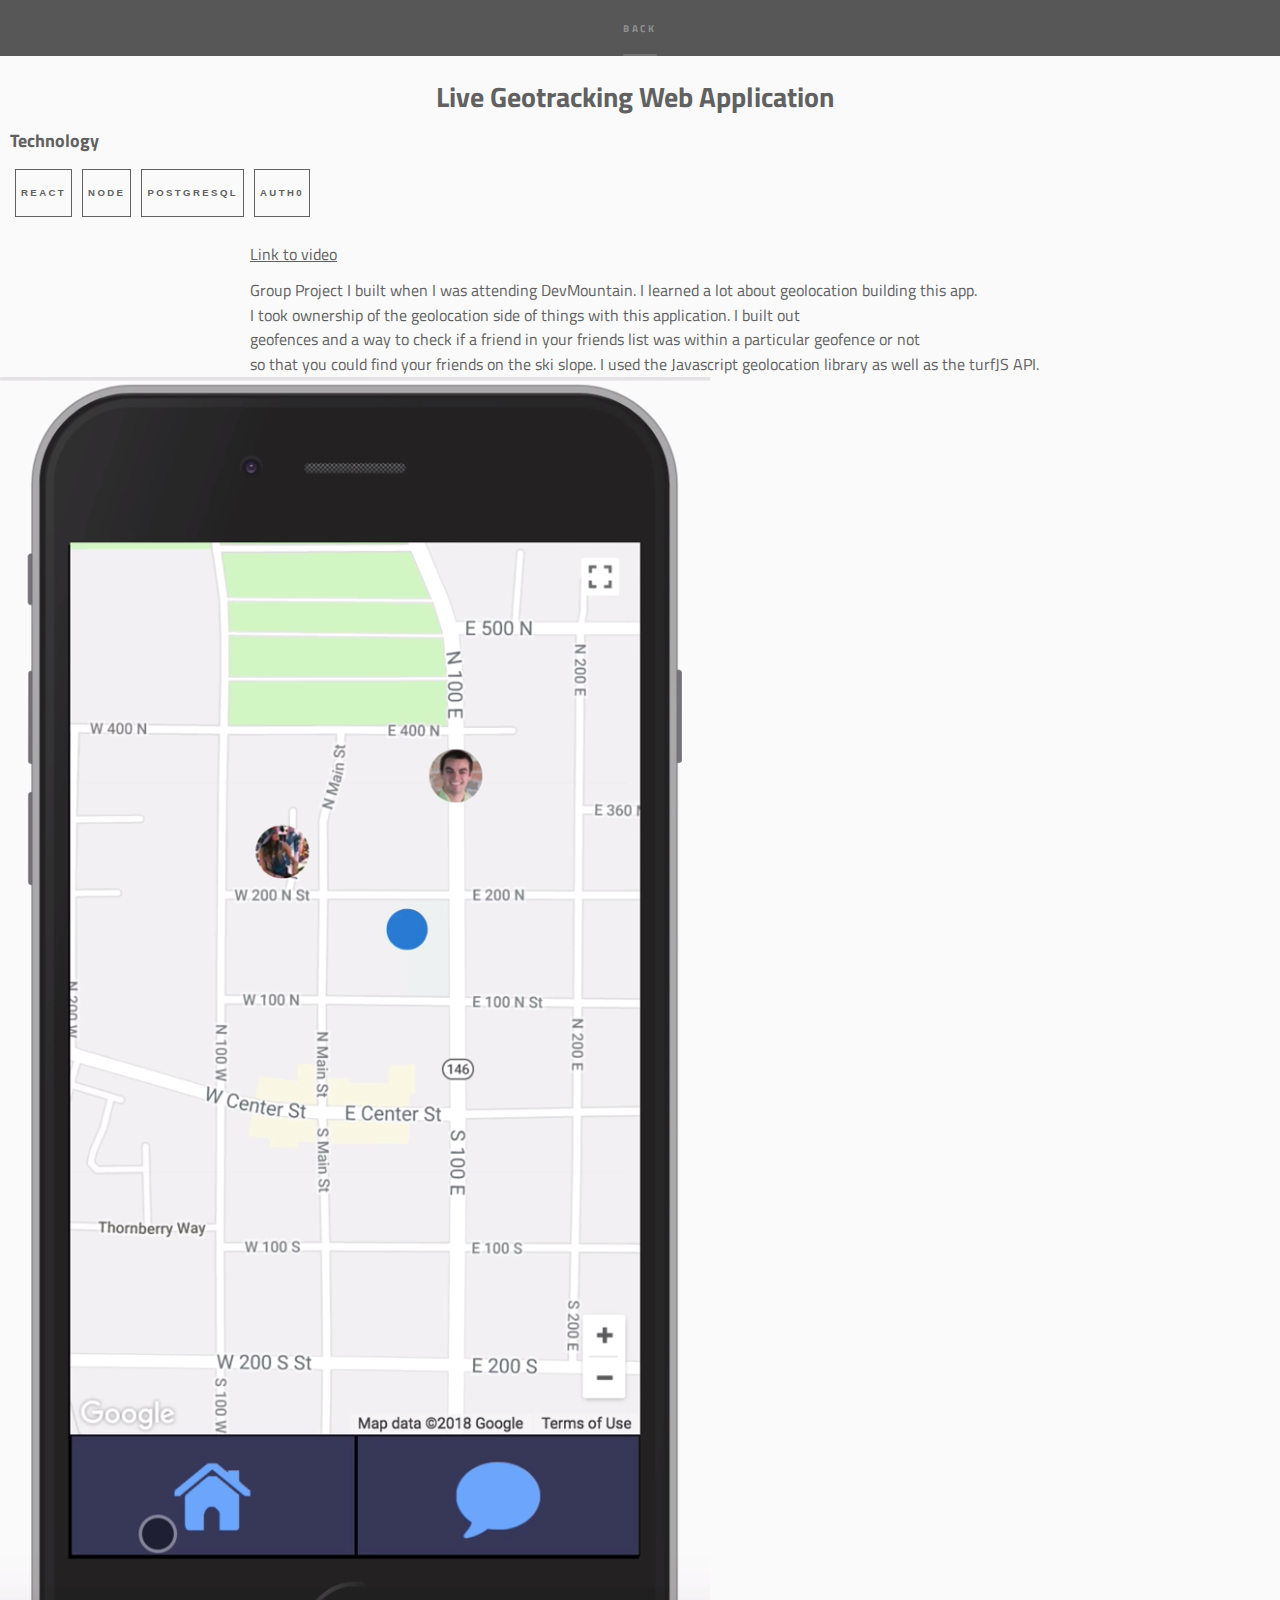
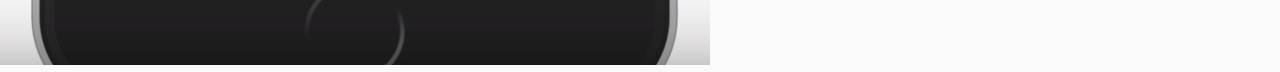
<file: tracker.html>
<!DOCTYPE HTML>
<html>
    <head>
<!-- Global site tag (gtag.js) - Google Analytics -->
<script async src="https://www.googletagmanager.com/gtag/js?id=UA-138257101-4"></script>
<script>
  window.dataLayer = window.dataLayer || [];
  function gtag(){dataLayer.push(arguments);}
  gtag('js', new Date());

  gtag('config', 'UA-138257101-4');
</script>		
<title>Stefano M</title>
		<meta charset="utf-8" />
		<meta name="viewport" content="width=device-width, initial-scale=1" />
		<meta name="referrer" content="origin">
		<link href="https://fonts.googleapis.com/css?family=Quicksand:300|Roboto+Mono:300|Titillium+Web:300&display=swap" rel="stylesheet">
		<link rel="stylesheet" href="assets/css/main.css" />
	</head>
	<body>
        <section id="sidebar">
            <div class="inner">
                <nav>
                    <ul>
                        <li><a href="index.html">Back</a></li>
                    </ul>
                </nav>
            </div>
        </section>
		<section class="piece-wrapper" id="wrapper">
				<div class="piece-title">
					<h2> Live Geotracking Web Application </h2>
				</div>
				<h3 class="ml5"> Technology </h3>
				<div class="piece-tech">
					<button>React</button>
					<button>Node</button>
					<button>PostgreSQL</button>
					<button>Auth0</button>
				</div>
			</section>
			<section class="piece-description">
					<a class="link" target="_blank" href="https://www.youtube.com/watch?v=p1Imu5YIqQU"> Link to video </a>
				</section>
			<section class="piece-description">
				Group Project I built when I was attending DevMountain. I learned a lot about geolocation building this app. <br/>
				I took ownership of the geolocation side of things with this application. I built out
				<br/>
				geofences and a way to check if a friend in your friends list was within a particular geofence or not
				<br/>
				so that you could find your friends on the ski slope.
				I used the Javascript geolocation library as well as the turfJS API.
			</section>
			<section>
					<div class="tracker">
						<img src="images/ski_map.png" />
					</div>
				</section>
			<script src="assets/js/jquery.min.js"></script>
			<script src="assets/js/jquery.scrollex.min.js"></script>
			<script src="assets/js/jquery.scrolly.min.js"></script>
			<script src="assets/js/skel.min.js"></script>
			<script src="assets/js/util.js"></script>
			<script src="assets/js/main.js"></script>

	</body>
</html>
</file>
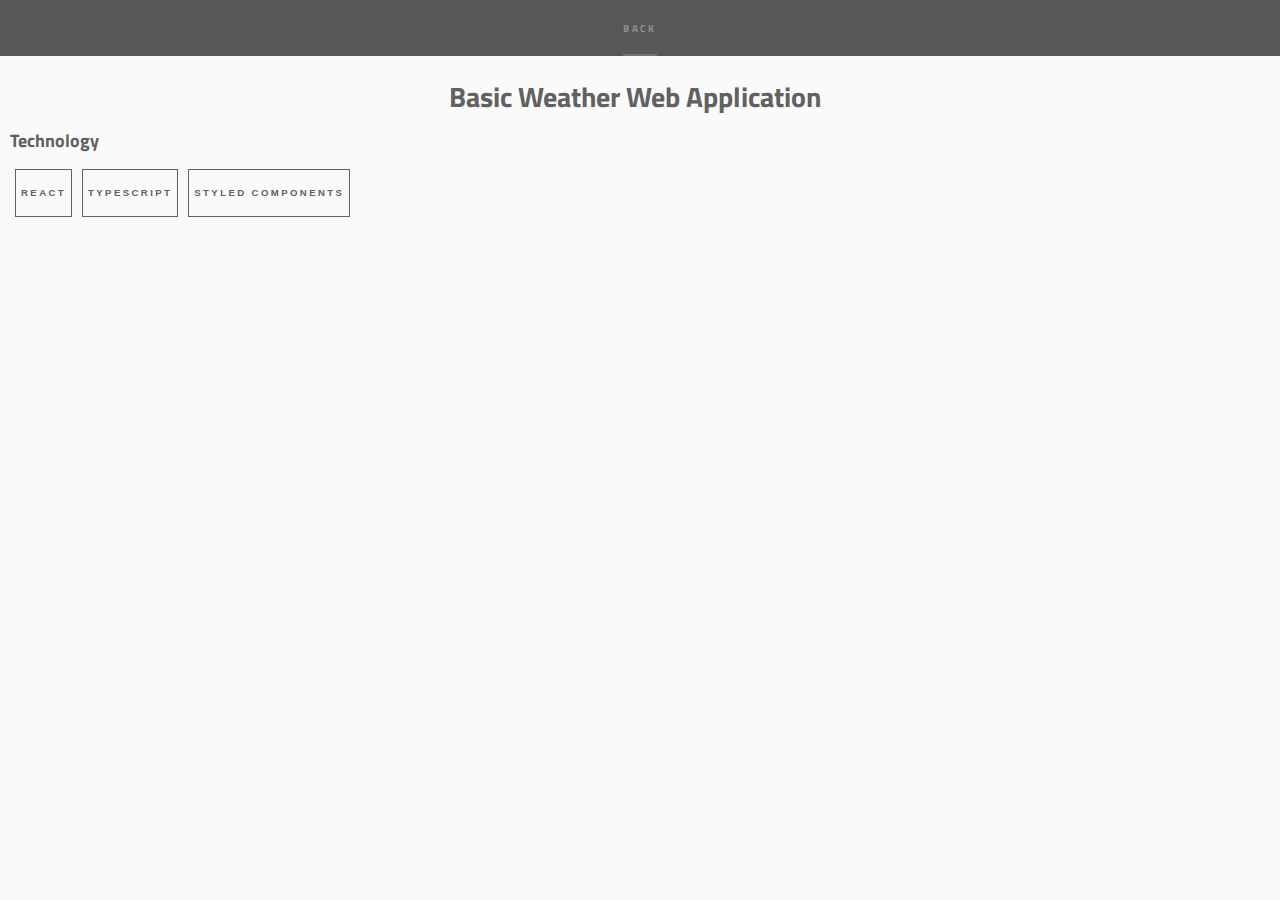
<file: weather.html>
<!DOCTYPE HTML>
<html>
    <head>
		<!-- Global site tag (gtag.js) - Google Analytics -->
		<script async src="https://www.googletagmanager.com/gtag/js?id=UA-138257101-2"></script>
		<script>
		window.dataLayer = window.dataLayer || [];
		function gtag(){dataLayer.push(arguments);}
		gtag('js', new Date());

		gtag('config', 'UA-138257101-2');
		</script>
		<title>Stefano M</title>
		<meta charset="utf-8" />
		<meta name="viewport" content="width=device-width, initial-scale=1" />
		<meta name="referrer" content="origin">
		<link href="https://fonts.googleapis.com/css?family=Quicksand:300|Roboto+Mono:300|Titillium+Web:300&display=swap" rel="stylesheet">
		<link rel="stylesheet" href="assets/css/main.css" />
	</head>
	<body>
        <section id="sidebar">
            <div class="inner">
                <nav>
                    <ul>
                        <li><a href="index.html">Back</a></li>
                    </ul>
                </nav>
            </div>
        </section>
        <section class="piece-wrapper" id="wrapper">
				<div class="piece-title">
					<h2> Basic Weather Web Application </h2>
				</div>
				<h3 class="ml5"> Technology </h3>
				<div class="piece-tech">
					<button>React</button>
					<button>Typescript</button>
					<button>Styled Components</button>
				</div>
			</section>
			<script src="assets/js/jquery.min.js"></script>
			<script src="assets/js/jquery.scrollex.min.js"></script>
			<script src="assets/js/jquery.scrolly.min.js"></script>
			<script src="assets/js/skel.min.js"></script>
			<script src="assets/js/util.js"></script>
			<script src="assets/js/main.js"></script>

	</body>
</html>
</file>
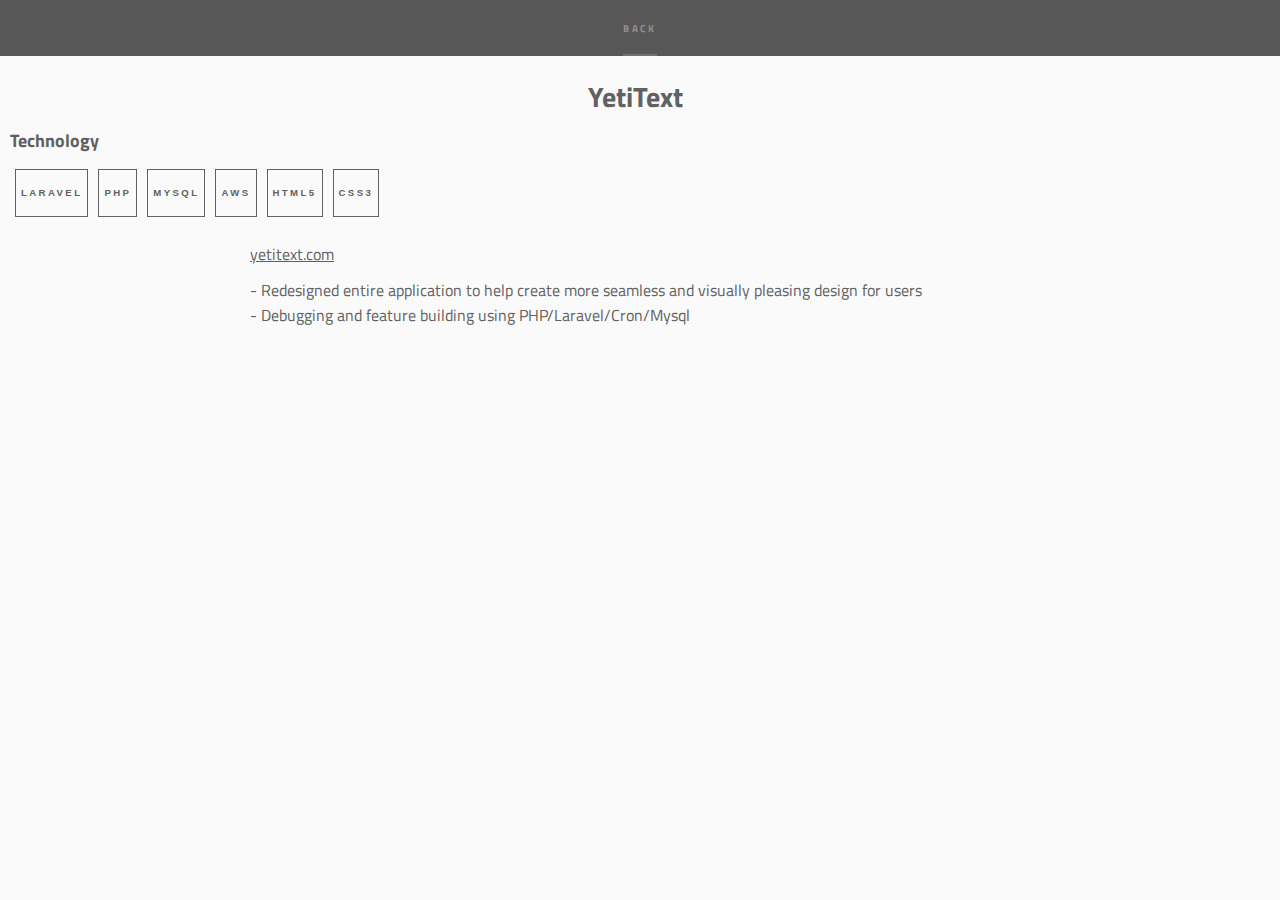
<file: yetitext.html>
<!DOCTYPE HTML>
<html>
    <head>
		<!-- Global site tag (gtag.js) - Google Analytics -->
<script async src="https://www.googletagmanager.com/gtag/js?id=UA-138257101-4"></script>
<script>
  window.dataLayer = window.dataLayer || [];
  function gtag(){dataLayer.push(arguments);}
  gtag('js', new Date());

  gtag('config', 'UA-138257101-4');
</script>
		<title>Stefano M</title>
		<meta charset="utf-8" />
		<meta name="viewport" content="width=device-width, initial-scale=1" />
		<meta name="referrer" content="origin">
		<link href="https://fonts.googleapis.com/css?family=Quicksand:300|Roboto+Mono:300|Titillium+Web:300&display=swap" rel="stylesheet">
		<link rel="stylesheet" href="assets/css/main.css" />
	</head>
	<body>
        <section id="sidebar">
            <div class="inner">
                <nav>
                    <ul>
                        <li><a href="index.html">Back</a></li>
                    </ul>
                </nav>
            </div>
        </section>
        <section class="piece-wrapper" id="wrapper">
				<div class="piece-title">
					<h2> YetiText </h2>
				</div>
				<h3 class="ml5"> Technology </h3>
				<div class="piece-tech">
					<button>Laravel</button>
					<button>PHP</button>
					<button>MySql</button>
					<button>Aws</button>
					<button>HTML5</button>
					<button>CSS3</button>
				</div>
			</section>
			<section class="piece-description">
				<a class="link" target="_blank" href="https://triggers.app/"> yetitext.com </a>
			</section>
			<section class="piece-description">
                - Redesigned entire application to help create more seamless and visually pleasing design for users
                <br />
                - Debugging and feature building using PHP/Laravel/Cron/Mysql
			</section>
			<section>
				<div class="carousel">
					<!-- <img src="images/axis_contact_record.png" /> -->
					<!-- <img src="images/axis_fileupload.png" />
					<img src="images/axis_automation.png" /> -->
				</div>
			</section>
			<script src="assets/js/jquery.min.js"></script>
			<script src="assets/js/jquery.scrollex.min.js"></script>
			<script src="assets/js/jquery.scrolly.min.js"></script>
			<script src="assets/js/skel.min.js"></script>
			<script src="assets/js/util.js"></script>
			<script src="assets/js/main.js"></script>

	</body>
</html>
</file>
<file: assets/css/ie9.css>
/*
	Hyperspace by Pixelarity
	pixelarity.com | hello@pixelarity.com
	License: pixelarity.com/license
*/

/* Type */

	h1.major:after {
		background: #b84d50;
	}

/* Wrapper */

	.wrapper.fullscreen {
		min-height: 0;
		padding-bottom: 6em;
		padding-top: 6em;
	}

		body.is-ie .wrapper.fullscreen {
			height: auto;
		}

/* Spotlights */

	.spotlights > section {
		padding-left: 20em;
		position: relative;
	}

		.spotlights > section > .image {
			height: 100%;
			left: 0;
			position: absolute;
			top: 0;
			width: 20em;
		}

		.spotlights > section > .content {
			width: 100%;
		}

/* Features */

	.features:after {
		clear: both;
		content: '';
		display: block;
	}

	.features section {
		float: left;
	}

/* Split */

	.split:after {
		clear: both;
		content: '';
		display: block;
	}

	.split > * {
		float: left;
	}

/* Sidebar */

	#sidebar nav a:after {
		background-color: #b84d50;
	}

/* Header */

	#header:after {
		clear: both;
		content: '';
		display: block;
	}

	#header > .title {
		float: left;
	}

	#header > nav {
		float: right;
	}
</file>
<file: assets/css/ie8.css>
/*
	Hyperspace by Pixelarity
	pixelarity.com | hello@pixelarity.com
	License: pixelarity.com/license
*/

/* Type */

	body, input, select, textarea {
		color: #ffffff;
	}

/* Button */

	input[type="submit"],
	input[type="reset"],
	input[type="button"],
	button,
	.button {
		position: relative;
	}

		input[type="submit"]:after,
		input[type="reset"]:after,
		input[type="button"]:after,
		button:after,
		.button:after {
			display: none;
		}

/* Features */

	.features {
		border: solid 1px;
	}

/* Form */

	input[type="text"],
	input[type="password"],
	input[type="email"],
	input[type="tel"],
	select,
	textarea {
		background: transparent;
		border: solid 1px;
	}

/* Split */

	.split.style1 > :first-child {
		padding-right: 2em;
		width: 70%;
	}
</file>
<file: assets/css/main.css>
@import url(font-awesome.min.css);

/*
	Hyperspace by Pixelarity
	pixelarity.com | hello@pixelarity.com
	License: pixelarity.com/license
*/

/* Reset */

	html, body, div, span, applet, object, iframe, h1, h2, h3, h4, h5, h6, p, blockquote, pre, a, abbr, acronym, address, big, cite, code, del, dfn, em, img, ins, kbd, q, s, samp, small, strike, strong, sub, sup, tt, var, b, u, i, center, dl, dt, dd, ol, ul, li, fieldset, form, label, legend, table, caption, tbody, tfoot, thead, tr, th, td, article, aside, canvas, details, embed, figure, figcaption, footer, header, hgroup, menu, nav, output, ruby, section, summary, time, mark, audio, video {
		margin: 0;
		padding: 0;
		border: 0;
		font-size: 100%;
		font: inherit;
		vertical-align: baseline;
	}

	article, aside, details, figcaption, figure, footer, header, hgroup, menu, nav, section {
		display: block;
	}

	body {
		line-height: 1;
	}

	ol, ul {
		list-style: none;
	}

	blockquote, q {
		quotes: none;
	}

	blockquote:before, blockquote:after, q:before, q:after {
		content: '';
		content: none;
	}

	table {
		border-collapse: collapse;
		border-spacing: 0;
	}

	body {
		-webkit-text-size-adjust: none;
	}

/* Box Model */

	*, *:before, *:after {
		-moz-box-sizing: border-box;
		-webkit-box-sizing: border-box;
		box-sizing: border-box;
	}

/* Grid */

	.row {
		border-bottom: solid 1px transparent;
		-moz-box-sizing: border-box;
		-webkit-box-sizing: border-box;
		box-sizing: border-box;
	}

	.row > * {
		float: left;
		-moz-box-sizing: border-box;
		-webkit-box-sizing: border-box;
		box-sizing: border-box;
	}

	.row:after, .row:before {
		content: '';
		display: block;
		clear: both;
		height: 0;
	}

	.row.uniform > * > :first-child {
		margin-top: 0;
	}

	.row.uniform > * > :last-child {
		margin-bottom: 0;
	}

	.row.\30 \25 > * {
		padding: 0 0 0 0em;
	}

	.row.\30 \25 {
		margin: 0 0 -1px 0em;
	}

	.row.uniform.\30 \25 > * {
		padding: 0em 0 0 0em;
	}

	.row.uniform.\30 \25 {
		margin: 0em 0 -1px 0em;
	}

	.row > * {
		padding: 0 0 0 1.5em;
	}

	.row {
		margin: 0 0 -1px -1.5em;
	}

	.row.uniform > * {
		padding: 1.5em 0 0 1.5em;
	}

	.row.uniform {
		margin: -1.5em 0 -1px -1.5em;
	}

	.row.\32 00\25 > * {
		padding: 0 0 0 3em;
	}

	.row.\32 00\25 {
		margin: 0 0 -1px -3em;
	}

	.row.uniform.\32 00\25 > * {
		padding: 3em 0 0 3em;
	}

	.row.uniform.\32 00\25 {
		margin: -3em 0 -1px -3em;
	}

	.row.\31 50\25 > * {
		padding: 0 0 0 2.25em;
	}

	.row.\31 50\25 {
		margin: 0 0 -1px -2.25em;
	}

	.row.uniform.\31 50\25 > * {
		padding: 2.25em 0 0 2.25em;
	}

	.row.uniform.\31 50\25 {
		margin: -2.25em 0 -1px -2.25em;
	}

	.row.\35 0\25 > * {
		padding: 0 0 0 0.75em;
	}

	.row.\35 0\25 {
		margin: 0 0 -1px -0.75em;
	}

	.row.uniform.\35 0\25 > * {
		padding: 0.75em 0 0 0.75em;
	}

	.row.uniform.\35 0\25 {
		margin: -0.75em 0 -1px -0.75em;
	}

	.row.\32 5\25 > * {
		padding: 0 0 0 0.375em;
	}

	.row.\32 5\25 {
		margin: 0 0 -1px -0.375em;
	}

	.row.uniform.\32 5\25 > * {
		padding: 0.375em 0 0 0.375em;
	}

	.row.uniform.\32 5\25 {
		margin: -0.375em 0 -1px -0.375em;
	}

	.\31 2u, .\31 2u\24 {
		width: 100%;
		clear: none;
		margin-left: 0;
	}

	.\31 1u, .\31 1u\24 {
		width: 91.6666666667%;
		clear: none;
		margin-left: 0;
	}

	.\31 0u, .\31 0u\24 {
		width: 83.3333333333%;
		clear: none;
		margin-left: 0;
	}

	.\39 u, .\39 u\24 {
		width: 75%;
		clear: none;
		margin-left: 0;
	}

	.\38 u, .\38 u\24 {
		width: 66.6666666667%;
		clear: none;
		margin-left: 0;
	}

	.\37 u, .\37 u\24 {
		width: 58.3333333333%;
		clear: none;
		margin-left: 0;
	}

	.\36 u, .\36 u\24 {
		width: 50%;
		clear: none;
		margin-left: 0;
	}

	.\35 u, .\35 u\24 {
		width: 41.6666666667%;
		clear: none;
		margin-left: 0;
	}

	.\34 u, .\34 u\24 {
		width: 33.3333333333%;
		clear: none;
		margin-left: 0;
	}

	.\33 u, .\33 u\24 {
		width: 25%;
		clear: none;
		margin-left: 0;
	}

	.\32 u, .\32 u\24 {
		width: 16.6666666667%;
		clear: none;
		margin-left: 0;
	}

	.\31 u, .\31 u\24 {
		width: 8.3333333333%;
		clear: none;
		margin-left: 0;
	}

	.\31 2u\24 + *,
	.\31 1u\24 + *,
	.\31 0u\24 + *,
	.\39 u\24 + *,
	.\38 u\24 + *,
	.\37 u\24 + *,
	.\36 u\24 + *,
	.\35 u\24 + *,
	.\34 u\24 + *,
	.\33 u\24 + *,
	.\32 u\24 + *,
	.\31 u\24 + * {
		clear: left;
	}

	.\-11u {
		margin-left: 91.66667%;
	}

	.\-10u {
		margin-left: 83.33333%;
	}

	.\-9u {
		margin-left: 75%;
	}

	.\-8u {
		margin-left: 66.66667%;
	}

	.\-7u {
		margin-left: 58.33333%;
	}

	.\-6u {
		margin-left: 50%;
	}

	.\-5u {
		margin-left: 41.66667%;
	}

	.\-4u {
		margin-left: 33.33333%;
	}

	.\-3u {
		margin-left: 25%;
	}

	.\-2u {
		margin-left: 16.66667%;
	}

	.\-1u {
		margin-left: 8.33333%;
	}

	@media screen and (max-width: 1680px) {

		.row > * {
			padding: 0 0 0 1.5em;
		}

		.row {
			margin: 0 0 -1px -1.5em;
		}

		.row.uniform > * {
			padding: 1.5em 0 0 1.5em;
		}

		.row.uniform {
			margin: -1.5em 0 -1px -1.5em;
		}

		.row.\32 00\25 > * {
			padding: 0 0 0 3em;
		}

		.row.\32 00\25 {
			margin: 0 0 -1px -3em;
		}

		.row.uniform.\32 00\25 > * {
			padding: 3em 0 0 3em;
		}

		.row.uniform.\32 00\25 {
			margin: -3em 0 -1px -3em;
		}

		.row.\31 50\25 > * {
			padding: 0 0 0 2.25em;
		}

		.row.\31 50\25 {
			margin: 0 0 -1px -2.25em;
		}

		.row.uniform.\31 50\25 > * {
			padding: 2.25em 0 0 2.25em;
		}

		.row.uniform.\31 50\25 {
			margin: -2.25em 0 -1px -2.25em;
		}

		.row.\35 0\25 > * {
			padding: 0 0 0 0.75em;
		}

		.row.\35 0\25 {
			margin: 0 0 -1px -0.75em;
		}

		.row.uniform.\35 0\25 > * {
			padding: 0.75em 0 0 0.75em;
		}

		.row.uniform.\35 0\25 {
			margin: -0.75em 0 -1px -0.75em;
		}

		.row.\32 5\25 > * {
			padding: 0 0 0 0.375em;
		}

		.row.\32 5\25 {
			margin: 0 0 -1px -0.375em;
		}

		.row.uniform.\32 5\25 > * {
			padding: 0.375em 0 0 0.375em;
		}

		.row.uniform.\32 5\25 {
			margin: -0.375em 0 -1px -0.375em;
		}

		.\31 2u\28xlarge\29, .\31 2u\24\28xlarge\29 {
			width: 100%;
			clear: none;
			margin-left: 0;
		}

		.\31 1u\28xlarge\29, .\31 1u\24\28xlarge\29 {
			width: 91.6666666667%;
			clear: none;
			margin-left: 0;
		}

		.\31 0u\28xlarge\29, .\31 0u\24\28xlarge\29 {
			width: 83.3333333333%;
			clear: none;
			margin-left: 0;
		}

		.\39 u\28xlarge\29, .\39 u\24\28xlarge\29 {
			width: 75%;
			clear: none;
			margin-left: 0;
		}

		.\38 u\28xlarge\29, .\38 u\24\28xlarge\29 {
			width: 66.6666666667%;
			clear: none;
			margin-left: 0;
		}

		.\37 u\28xlarge\29, .\37 u\24\28xlarge\29 {
			width: 58.3333333333%;
			clear: none;
			margin-left: 0;
		}

		.\36 u\28xlarge\29, .\36 u\24\28xlarge\29 {
			width: 50%;
			clear: none;
			margin-left: 0;
		}

		.\35 u\28xlarge\29, .\35 u\24\28xlarge\29 {
			width: 41.6666666667%;
			clear: none;
			margin-left: 0;
		}

		.\34 u\28xlarge\29, .\34 u\24\28xlarge\29 {
			width: 33.3333333333%;
			clear: none;
			margin-left: 0;
		}

		.\33 u\28xlarge\29, .\33 u\24\28xlarge\29 {
			width: 25%;
			clear: none;
			margin-left: 0;
		}

		.\32 u\28xlarge\29, .\32 u\24\28xlarge\29 {
			width: 16.6666666667%;
			clear: none;
			margin-left: 0;
		}

		.\31 u\28xlarge\29, .\31 u\24\28xlarge\29 {
			width: 8.3333333333%;
			clear: none;
			margin-left: 0;
		}

		.\31 2u\24\28xlarge\29 + *,
		.\31 1u\24\28xlarge\29 + *,
		.\31 0u\24\28xlarge\29 + *,
		.\39 u\24\28xlarge\29 + *,
		.\38 u\24\28xlarge\29 + *,
		.\37 u\24\28xlarge\29 + *,
		.\36 u\24\28xlarge\29 + *,
		.\35 u\24\28xlarge\29 + *,
		.\34 u\24\28xlarge\29 + *,
		.\33 u\24\28xlarge\29 + *,
		.\32 u\24\28xlarge\29 + *,
		.\31 u\24\28xlarge\29 + * {
			clear: left;
		}

		.\-11u\28xlarge\29 {
			margin-left: 91.66667%;
		}

		.\-10u\28xlarge\29 {
			margin-left: 83.33333%;
		}

		.\-9u\28xlarge\29 {
			margin-left: 75%;
		}

		.\-8u\28xlarge\29 {
			margin-left: 66.66667%;
		}

		.\-7u\28xlarge\29 {
			margin-left: 58.33333%;
		}

		.\-6u\28xlarge\29 {
			margin-left: 50%;
		}

		.\-5u\28xlarge\29 {
			margin-left: 41.66667%;
		}

		.\-4u\28xlarge\29 {
			margin-left: 33.33333%;
		}

		.\-3u\28xlarge\29 {
			margin-left: 25%;
		}

		.\-2u\28xlarge\29 {
			margin-left: 16.66667%;
		}

		.\-1u\28xlarge\29 {
			margin-left: 8.33333%;
		}

	}

	@media screen and (max-width: 1280px) {

		.row > * {
			padding: 0 0 0 1.5em;
		}

		.row {
			margin: 0 0 -1px -1.5em;
		}

		.row.uniform > * {
			padding: 1.5em 0 0 1.5em;
		}

		.row.uniform {
			margin: -1.5em 0 -1px -1.5em;
		}

		.row.\32 00\25 > * {
			padding: 0 0 0 3em;
		}

		.row.\32 00\25 {
			margin: 0 0 -1px -3em;
		}

		.row.uniform.\32 00\25 > * {
			padding: 3em 0 0 3em;
		}

		.row.uniform.\32 00\25 {
			margin: -3em 0 -1px -3em;
		}

		.row.\31 50\25 > * {
			padding: 0 0 0 2.25em;
		}

		.row.\31 50\25 {
			margin: 0 0 -1px -2.25em;
		}

		.row.uniform.\31 50\25 > * {
			padding: 2.25em 0 0 2.25em;
		}

		.row.uniform.\31 50\25 {
			margin: -2.25em 0 -1px -2.25em;
		}

		.row.\35 0\25 > * {
			padding: 0 0 0 0.75em;
		}

		.row.\35 0\25 {
			margin: 0 0 -1px -0.75em;
		}

		.row.uniform.\35 0\25 > * {
			padding: 0.75em 0 0 0.75em;
		}

		.row.uniform.\35 0\25 {
			margin: -0.75em 0 -1px -0.75em;
		}

		.row.\32 5\25 > * {
			padding: 0 0 0 0.375em;
		}

		.row.\32 5\25 {
			margin: 0 0 -1px -0.375em;
		}

		.row.uniform.\32 5\25 > * {
			padding: 0.375em 0 0 0.375em;
		}

		.row.uniform.\32 5\25 {
			margin: -0.375em 0 -1px -0.375em;
		}

		.\31 2u\28large\29, .\31 2u\24\28large\29 {
			width: 100%;
			clear: none;
			margin-left: 0;
		}

		.\31 1u\28large\29, .\31 1u\24\28large\29 {
			width: 91.6666666667%;
			clear: none;
			margin-left: 0;
		}

		.\31 0u\28large\29, .\31 0u\24\28large\29 {
			width: 83.3333333333%;
			clear: none;
			margin-left: 0;
		}

		.\39 u\28large\29, .\39 u\24\28large\29 {
			width: 75%;
			clear: none;
			margin-left: 0;
		}

		.\38 u\28large\29, .\38 u\24\28large\29 {
			width: 66.6666666667%;
			clear: none;
			margin-left: 0;
		}

		.\37 u\28large\29, .\37 u\24\28large\29 {
			width: 58.3333333333%;
			clear: none;
			margin-left: 0;
		}

		.\36 u\28large\29, .\36 u\24\28large\29 {
			width: 50%;
			clear: none;
			margin-left: 0;
		}

		.\35 u\28large\29, .\35 u\24\28large\29 {
			width: 41.6666666667%;
			clear: none;
			margin-left: 0;
		}

		.\34 u\28large\29, .\34 u\24\28large\29 {
			width: 33.3333333333%;
			clear: none;
			margin-left: 0;
		}

		.\33 u\28large\29, .\33 u\24\28large\29 {
			width: 25%;
			clear: none;
			margin-left: 0;
		}

		.\32 u\28large\29, .\32 u\24\28large\29 {
			width: 16.6666666667%;
			clear: none;
			margin-left: 0;
		}

		.\31 u\28large\29, .\31 u\24\28large\29 {
			width: 8.3333333333%;
			clear: none;
			margin-left: 0;
		}

		.\31 2u\24\28large\29 + *,
		.\31 1u\24\28large\29 + *,
		.\31 0u\24\28large\29 + *,
		.\39 u\24\28large\29 + *,
		.\38 u\24\28large\29 + *,
		.\37 u\24\28large\29 + *,
		.\36 u\24\28large\29 + *,
		.\35 u\24\28large\29 + *,
		.\34 u\24\28large\29 + *,
		.\33 u\24\28large\29 + *,
		.\32 u\24\28large\29 + *,
		.\31 u\24\28large\29 + * {
			clear: left;
		}

		.\-11u\28large\29 {
			margin-left: 91.66667%;
		}

		.\-10u\28large\29 {
			margin-left: 83.33333%;
		}

		.\-9u\28large\29 {
			margin-left: 75%;
		}

		.\-8u\28large\29 {
			margin-left: 66.66667%;
		}

		.\-7u\28large\29 {
			margin-left: 58.33333%;
		}

		.\-6u\28large\29 {
			margin-left: 50%;
		}

		.\-5u\28large\29 {
			margin-left: 41.66667%;
		}

		.\-4u\28large\29 {
			margin-left: 33.33333%;
		}

		.\-3u\28large\29 {
			margin-left: 25%;
		}

		.\-2u\28large\29 {
			margin-left: 16.66667%;
		}

		.\-1u\28large\29 {
			margin-left: 8.33333%;
		}

	}

	@media screen and (max-width: 980px) {

		.row > * {
			padding: 0 0 0 1.5em;
		}

		.row {
			margin: 0 0 -1px -1.5em;
		}

		.row.uniform > * {
			padding: 1.5em 0 0 1.5em;
		}

		.row.uniform {
			margin: -1.5em 0 -1px -1.5em;
		}

		.row.\32 00\25 > * {
			padding: 0 0 0 3em;
		}

		.row.\32 00\25 {
			margin: 0 0 -1px -3em;
		}

		.row.uniform.\32 00\25 > * {
			padding: 3em 0 0 3em;
		}

		.row.uniform.\32 00\25 {
			margin: -3em 0 -1px -3em;
		}

		.row.\31 50\25 > * {
			padding: 0 0 0 2.25em;
		}

		.row.\31 50\25 {
			margin: 0 0 -1px -2.25em;
		}

		.row.uniform.\31 50\25 > * {
			padding: 2.25em 0 0 2.25em;
		}

		.row.uniform.\31 50\25 {
			margin: -2.25em 0 -1px -2.25em;
		}

		.row.\35 0\25 > * {
			padding: 0 0 0 0.75em;
		}

		.row.\35 0\25 {
			margin: 0 0 -1px -0.75em;
		}

		.row.uniform.\35 0\25 > * {
			padding: 0.75em 0 0 0.75em;
		}

		.row.uniform.\35 0\25 {
			margin: -0.75em 0 -1px -0.75em;
		}

		.row.\32 5\25 > * {
			padding: 0 0 0 0.375em;
		}

		.row.\32 5\25 {
			margin: 0 0 -1px -0.375em;
		}

		.row.uniform.\32 5\25 > * {
			padding: 0.375em 0 0 0.375em;
		}

		.row.uniform.\32 5\25 {
			margin: -0.375em 0 -1px -0.375em;
		}

		.\31 2u\28medium\29, .\31 2u\24\28medium\29 {
			width: 100%;
			clear: none;
			margin-left: 0;
		}

		.\31 1u\28medium\29, .\31 1u\24\28medium\29 {
			width: 91.6666666667%;
			clear: none;
			margin-left: 0;
		}

		.\31 0u\28medium\29, .\31 0u\24\28medium\29 {
			width: 83.3333333333%;
			clear: none;
			margin-left: 0;
		}

		.\39 u\28medium\29, .\39 u\24\28medium\29 {
			width: 75%;
			clear: none;
			margin-left: 0;
		}

		.\38 u\28medium\29, .\38 u\24\28medium\29 {
			width: 66.6666666667%;
			clear: none;
			margin-left: 0;
		}

		.\37 u\28medium\29, .\37 u\24\28medium\29 {
			width: 58.3333333333%;
			clear: none;
			margin-left: 0;
		}

		.\36 u\28medium\29, .\36 u\24\28medium\29 {
			width: 50%;
			clear: none;
			margin-left: 0;
		}

		.\35 u\28medium\29, .\35 u\24\28medium\29 {
			width: 41.6666666667%;
			clear: none;
			margin-left: 0;
		}

		.\34 u\28medium\29, .\34 u\24\28medium\29 {
			width: 33.3333333333%;
			clear: none;
			margin-left: 0;
		}

		.\33 u\28medium\29, .\33 u\24\28medium\29 {
			width: 25%;
			clear: none;
			margin-left: 0;
		}

		.\32 u\28medium\29, .\32 u\24\28medium\29 {
			width: 16.6666666667%;
			clear: none;
			margin-left: 0;
		}

		.\31 u\28medium\29, .\31 u\24\28medium\29 {
			width: 8.3333333333%;
			clear: none;
			margin-left: 0;
		}

		.\31 2u\24\28medium\29 + *,
		.\31 1u\24\28medium\29 + *,
		.\31 0u\24\28medium\29 + *,
		.\39 u\24\28medium\29 + *,
		.\38 u\24\28medium\29 + *,
		.\37 u\24\28medium\29 + *,
		.\36 u\24\28medium\29 + *,
		.\35 u\24\28medium\29 + *,
		.\34 u\24\28medium\29 + *,
		.\33 u\24\28medium\29 + *,
		.\32 u\24\28medium\29 + *,
		.\31 u\24\28medium\29 + * {
			clear: left;
		}

		.\-11u\28medium\29 {
			margin-left: 91.66667%;
		}

		.\-10u\28medium\29 {
			margin-left: 83.33333%;
		}

		.\-9u\28medium\29 {
			margin-left: 75%;
		}

		.\-8u\28medium\29 {
			margin-left: 66.66667%;
		}

		.\-7u\28medium\29 {
			margin-left: 58.33333%;
		}

		.\-6u\28medium\29 {
			margin-left: 50%;
		}

		.\-5u\28medium\29 {
			margin-left: 41.66667%;
		}

		.\-4u\28medium\29 {
			margin-left: 33.33333%;
		}

		.\-3u\28medium\29 {
			margin-left: 25%;
		}

		.\-2u\28medium\29 {
			margin-left: 16.66667%;
		}

		.\-1u\28medium\29 {
			margin-left: 8.33333%;
		}

	}

	@media screen and (max-width: 736px) {

		.row > * {
			padding: 0 0 0 1.5em;
		}

		.row {
			margin: 0 0 -1px -1.5em;
		}

		.row.uniform > * {
			padding: 1.5em 0 0 1.5em;
		}

		.row.uniform {
			margin: -1.5em 0 -1px -1.5em;
		}

		.row.\32 00\25 > * {
			padding: 0 0 0 3em;
		}

		.row.\32 00\25 {
			margin: 0 0 -1px -3em;
		}

		.row.uniform.\32 00\25 > * {
			padding: 3em 0 0 3em;
		}

		.row.uniform.\32 00\25 {
			margin: -3em 0 -1px -3em;
		}

		.row.\31 50\25 > * {
			padding: 0 0 0 2.25em;
		}

		.row.\31 50\25 {
			margin: 0 0 -1px -2.25em;
		}

		.row.uniform.\31 50\25 > * {
			padding: 2.25em 0 0 2.25em;
		}

		.row.uniform.\31 50\25 {
			margin: -2.25em 0 -1px -2.25em;
		}

		.row.\35 0\25 > * {
			padding: 0 0 0 0.75em;
		}

		.row.\35 0\25 {
			margin: 0 0 -1px -0.75em;
		}

		.row.uniform.\35 0\25 > * {
			padding: 0.75em 0 0 0.75em;
		}

		.row.uniform.\35 0\25 {
			margin: -0.75em 0 -1px -0.75em;
		}

		.row.\32 5\25 > * {
			padding: 0 0 0 0.375em;
		}

		.row.\32 5\25 {
			margin: 0 0 -1px -0.375em;
		}

		.row.uniform.\32 5\25 > * {
			padding: 0.375em 0 0 0.375em;
		}

		.row.uniform.\32 5\25 {
			margin: -0.375em 0 -1px -0.375em;
		}

		.\31 2u\28small\29, .\31 2u\24\28small\29 {
			width: 100%;
			clear: none;
			margin-left: 0;
		}

		.\31 1u\28small\29, .\31 1u\24\28small\29 {
			width: 91.6666666667%;
			clear: none;
			margin-left: 0;
		}

		.\31 0u\28small\29, .\31 0u\24\28small\29 {
			width: 83.3333333333%;
			clear: none;
			margin-left: 0;
		}

		.\39 u\28small\29, .\39 u\24\28small\29 {
			width: 75%;
			clear: none;
			margin-left: 0;
		}

		.\38 u\28small\29, .\38 u\24\28small\29 {
			width: 66.6666666667%;
			clear: none;
			margin-left: 0;
		}

		.\37 u\28small\29, .\37 u\24\28small\29 {
			width: 58.3333333333%;
			clear: none;
			margin-left: 0;
		}

		.\36 u\28small\29, .\36 u\24\28small\29 {
			width: 50%;
			clear: none;
			margin-left: 0;
		}

		.\35 u\28small\29, .\35 u\24\28small\29 {
			width: 41.6666666667%;
			clear: none;
			margin-left: 0;
		}

		.\34 u\28small\29, .\34 u\24\28small\29 {
			width: 33.3333333333%;
			clear: none;
			margin-left: 0;
		}

		.\33 u\28small\29, .\33 u\24\28small\29 {
			width: 25%;
			clear: none;
			margin-left: 0;
		}

		.\32 u\28small\29, .\32 u\24\28small\29 {
			width: 16.6666666667%;
			clear: none;
			margin-left: 0;
		}

		.\31 u\28small\29, .\31 u\24\28small\29 {
			width: 8.3333333333%;
			clear: none;
			margin-left: 0;
		}

		.\31 2u\24\28small\29 + *,
		.\31 1u\24\28small\29 + *,
		.\31 0u\24\28small\29 + *,
		.\39 u\24\28small\29 + *,
		.\38 u\24\28small\29 + *,
		.\37 u\24\28small\29 + *,
		.\36 u\24\28small\29 + *,
		.\35 u\24\28small\29 + *,
		.\34 u\24\28small\29 + *,
		.\33 u\24\28small\29 + *,
		.\32 u\24\28small\29 + *,
		.\31 u\24\28small\29 + * {
			clear: left;
		}

		.\-11u\28small\29 {
			margin-left: 91.66667%;
		}

		.\-10u\28small\29 {
			margin-left: 83.33333%;
		}

		.\-9u\28small\29 {
			margin-left: 75%;
		}

		.\-8u\28small\29 {
			margin-left: 66.66667%;
		}

		.\-7u\28small\29 {
			margin-left: 58.33333%;
		}

		.\-6u\28small\29 {
			margin-left: 50%;
		}

		.\-5u\28small\29 {
			margin-left: 41.66667%;
		}

		.\-4u\28small\29 {
			margin-left: 33.33333%;
		}

		.\-3u\28small\29 {
			margin-left: 25%;
		}

		.\-2u\28small\29 {
			margin-left: 16.66667%;
		}

		.\-1u\28small\29 {
			margin-left: 8.33333%;
		}

	}

	@media screen and (max-width: 480px) {

		.row > * {
			padding: 0 0 0 1.5em;
		}

		.row {
			margin: 0 0 -1px -1.5em;
		}

		.row.uniform > * {
			padding: 1.5em 0 0 1.5em;
		}

		.row.uniform {
			margin: -1.5em 0 -1px -1.5em;
		}

		.row.\32 00\25 > * {
			padding: 0 0 0 3em;
		}

		.row.\32 00\25 {
			margin: 0 0 -1px -3em;
		}

		.row.uniform.\32 00\25 > * {
			padding: 3em 0 0 3em;
		}

		.row.uniform.\32 00\25 {
			margin: -3em 0 -1px -3em;
		}

		.row.\31 50\25 > * {
			padding: 0 0 0 2.25em;
		}

		.row.\31 50\25 {
			margin: 0 0 -1px -2.25em;
		}

		.row.uniform.\31 50\25 > * {
			padding: 2.25em 0 0 2.25em;
		}

		.row.uniform.\31 50\25 {
			margin: -2.25em 0 -1px -2.25em;
		}

		.row.\35 0\25 > * {
			padding: 0 0 0 0.75em;
		}

		.row.\35 0\25 {
			margin: 0 0 -1px -0.75em;
		}

		.row.uniform.\35 0\25 > * {
			padding: 0.75em 0 0 0.75em;
		}

		.row.uniform.\35 0\25 {
			margin: -0.75em 0 -1px -0.75em;
		}

		.row.\32 5\25 > * {
			padding: 0 0 0 0.375em;
		}

		.row.\32 5\25 {
			margin: 0 0 -1px -0.375em;
		}

		.row.uniform.\32 5\25 > * {
			padding: 0.375em 0 0 0.375em;
		}

		.row.uniform.\32 5\25 {
			margin: -0.375em 0 -1px -0.375em;
		}

		.\31 2u\28xsmall\29, .\31 2u\24\28xsmall\29 {
			width: 100%;
			clear: none;
			margin-left: 0;
		}

		.\31 1u\28xsmall\29, .\31 1u\24\28xsmall\29 {
			width: 91.6666666667%;
			clear: none;
			margin-left: 0;
		}

		.\31 0u\28xsmall\29, .\31 0u\24\28xsmall\29 {
			width: 83.3333333333%;
			clear: none;
			margin-left: 0;
		}

		.\39 u\28xsmall\29, .\39 u\24\28xsmall\29 {
			width: 75%;
			clear: none;
			margin-left: 0;
		}

		.\38 u\28xsmall\29, .\38 u\24\28xsmall\29 {
			width: 66.6666666667%;
			clear: none;
			margin-left: 0;
		}

		.\37 u\28xsmall\29, .\37 u\24\28xsmall\29 {
			width: 58.3333333333%;
			clear: none;
			margin-left: 0;
		}

		.\36 u\28xsmall\29, .\36 u\24\28xsmall\29 {
			width: 50%;
			clear: none;
			margin-left: 0;
		}

		.\35 u\28xsmall\29, .\35 u\24\28xsmall\29 {
			width: 41.6666666667%;
			clear: none;
			margin-left: 0;
		}

		.\34 u\28xsmall\29, .\34 u\24\28xsmall\29 {
			width: 33.3333333333%;
			clear: none;
			margin-left: 0;
		}

		.\33 u\28xsmall\29, .\33 u\24\28xsmall\29 {
			width: 25%;
			clear: none;
			margin-left: 0;
		}

		.\32 u\28xsmall\29, .\32 u\24\28xsmall\29 {
			width: 16.6666666667%;
			clear: none;
			margin-left: 0;
		}

		.\31 u\28xsmall\29, .\31 u\24\28xsmall\29 {
			width: 8.3333333333%;
			clear: none;
			margin-left: 0;
		}

		.\31 2u\24\28xsmall\29 + *,
		.\31 1u\24\28xsmall\29 + *,
		.\31 0u\24\28xsmall\29 + *,
		.\39 u\24\28xsmall\29 + *,
		.\38 u\24\28xsmall\29 + *,
		.\37 u\24\28xsmall\29 + *,
		.\36 u\24\28xsmall\29 + *,
		.\35 u\24\28xsmall\29 + *,
		.\34 u\24\28xsmall\29 + *,
		.\33 u\24\28xsmall\29 + *,
		.\32 u\24\28xsmall\29 + *,
		.\31 u\24\28xsmall\29 + * {
			clear: left;
		}

		.\-11u\28xsmall\29 {
			margin-left: 91.66667%;
		}

		.\-10u\28xsmall\29 {
			margin-left: 83.33333%;
		}

		.\-9u\28xsmall\29 {
			margin-left: 75%;
		}

		.\-8u\28xsmall\29 {
			margin-left: 66.66667%;
		}

		.\-7u\28xsmall\29 {
			margin-left: 58.33333%;
		}

		.\-6u\28xsmall\29 {
			margin-left: 50%;
		}

		.\-5u\28xsmall\29 {
			margin-left: 41.66667%;
		}

		.\-4u\28xsmall\29 {
			margin-left: 33.33333%;
		}

		.\-3u\28xsmall\29 {
			margin-left: 25%;
		}

		.\-2u\28xsmall\29 {
			margin-left: 16.66667%;
		}

		.\-1u\28xsmall\29 {
			margin-left: 8.33333%;
		}

	}

	@media screen and (max-width: 360px) {

		.row > * {
			padding: 0 0 0 1.5em;
		}

		.row {
			margin: 0 0 -1px -1.5em;
		}

		.row.uniform > * {
			padding: 1.5em 0 0 1.5em;
		}

		.row.uniform {
			margin: -1.5em 0 -1px -1.5em;
		}

		.row.\32 00\25 > * {
			padding: 0 0 0 3em;
		}

		.row.\32 00\25 {
			margin: 0 0 -1px -3em;
		}

		.row.uniform.\32 00\25 > * {
			padding: 3em 0 0 3em;
		}

		.row.uniform.\32 00\25 {
			margin: -3em 0 -1px -3em;
		}

		.row.\31 50\25 > * {
			padding: 0 0 0 2.25em;
		}

		.row.\31 50\25 {
			margin: 0 0 -1px -2.25em;
		}

		.row.uniform.\31 50\25 > * {
			padding: 2.25em 0 0 2.25em;
		}

		.row.uniform.\31 50\25 {
			margin: -2.25em 0 -1px -2.25em;
		}

		.row.\35 0\25 > * {
			padding: 0 0 0 0.75em;
		}

		.row.\35 0\25 {
			margin: 0 0 -1px -0.75em;
		}

		.row.uniform.\35 0\25 > * {
			padding: 0.75em 0 0 0.75em;
		}

		.row.uniform.\35 0\25 {
			margin: -0.75em 0 -1px -0.75em;
		}

		.row.\32 5\25 > * {
			padding: 0 0 0 0.375em;
		}

		.row.\32 5\25 {
			margin: 0 0 -1px -0.375em;
		}

		.row.uniform.\32 5\25 > * {
			padding: 0.375em 0 0 0.375em;
		}

		.row.uniform.\32 5\25 {
			margin: -0.375em 0 -1px -0.375em;
		}

		.\31 2u\28xxsmall\29, .\31 2u\24\28xxsmall\29 {
			width: 100%;
			clear: none;
			margin-left: 0;
		}

		.\31 1u\28xxsmall\29, .\31 1u\24\28xxsmall\29 {
			width: 91.6666666667%;
			clear: none;
			margin-left: 0;
		}

		.\31 0u\28xxsmall\29, .\31 0u\24\28xxsmall\29 {
			width: 83.3333333333%;
			clear: none;
			margin-left: 0;
		}

		.\39 u\28xxsmall\29, .\39 u\24\28xxsmall\29 {
			width: 75%;
			clear: none;
			margin-left: 0;
		}

		.\38 u\28xxsmall\29, .\38 u\24\28xxsmall\29 {
			width: 66.6666666667%;
			clear: none;
			margin-left: 0;
		}

		.\37 u\28xxsmall\29, .\37 u\24\28xxsmall\29 {
			width: 58.3333333333%;
			clear: none;
			margin-left: 0;
		}

		.\36 u\28xxsmall\29, .\36 u\24\28xxsmall\29 {
			width: 50%;
			clear: none;
			margin-left: 0;
		}

		.\35 u\28xxsmall\29, .\35 u\24\28xxsmall\29 {
			width: 41.6666666667%;
			clear: none;
			margin-left: 0;
		}

		.\34 u\28xxsmall\29, .\34 u\24\28xxsmall\29 {
			width: 33.3333333333%;
			clear: none;
			margin-left: 0;
		}

		.\33 u\28xxsmall\29, .\33 u\24\28xxsmall\29 {
			width: 25%;
			clear: none;
			margin-left: 0;
		}

		.\32 u\28xxsmall\29, .\32 u\24\28xxsmall\29 {
			width: 16.6666666667%;
			clear: none;
			margin-left: 0;
		}

		.\31 u\28xxsmall\29, .\31 u\24\28xxsmall\29 {
			width: 8.3333333333%;
			clear: none;
			margin-left: 0;
		}

		.\31 2u\24\28xxsmall\29 + *,
		.\31 1u\24\28xxsmall\29 + *,
		.\31 0u\24\28xxsmall\29 + *,
		.\39 u\24\28xxsmall\29 + *,
		.\38 u\24\28xxsmall\29 + *,
		.\37 u\24\28xxsmall\29 + *,
		.\36 u\24\28xxsmall\29 + *,
		.\35 u\24\28xxsmall\29 + *,
		.\34 u\24\28xxsmall\29 + *,
		.\33 u\24\28xxsmall\29 + *,
		.\32 u\24\28xxsmall\29 + *,
		.\31 u\24\28xxsmall\29 + * {
			clear: left;
		}

		.\-11u\28xxsmall\29 {
			margin-left: 91.66667%;
		}

		.\-10u\28xxsmall\29 {
			margin-left: 83.33333%;
		}

		.\-9u\28xxsmall\29 {
			margin-left: 75%;
		}

		.\-8u\28xxsmall\29 {
			margin-left: 66.66667%;
		}

		.\-7u\28xxsmall\29 {
			margin-left: 58.33333%;
		}

		.\-6u\28xxsmall\29 {
			margin-left: 50%;
		}

		.\-5u\28xxsmall\29 {
			margin-left: 41.66667%;
		}

		.\-4u\28xxsmall\29 {
			margin-left: 33.33333%;
		}

		.\-3u\28xxsmall\29 {
			margin-left: 25%;
		}

		.\-2u\28xxsmall\29 {
			margin-left: 16.66667%;
		}

		.\-1u\28xxsmall\29 {
			margin-left: 8.33333%;
		}

	}

/* Basic */

	@-ms-viewport {
		width: device-width;
	}

	body {
		-ms-overflow-style: scrollbar;
	}

	@media screen and (max-width: 480px) {

		html, body {
			min-width: 320px;
		}

	}

	body {
		background: #fafafa;
	}

		body.is-loading *, body.is-loading *:before, body.is-loading *:after {
			-moz-animation: none !important;
			-webkit-animation: none !important;
			-ms-animation: none !important;
			animation: none !important;
			-moz-transition: none !important;
			-webkit-transition: none !important;
			-ms-transition: none !important;
			transition: none !important;
		}

/* Type */

	body, input, select, textarea {
		color: #616161;
		font-family: 'Titillium Web', sans-serif;
		font-size: 16.5pt;
		font-weight: normal;
		line-height: 1.55;
	}

		@media screen and (max-width: 1680px) {

			body, input, select, textarea {
				font-size: 13pt;
			}

		}

		@media screen and (max-width: 1280px) {

			body, input, select, textarea {
				font-size: 12pt;
			}

		}

		@media screen and (max-width: 360px) {
			.screen-wrapper {
				width: auto;
			}
			body, input, select, textarea {
				font-size: 11pt;
			}

		}

	a {
		-moz-transition: color 0.2s ease, border-bottom-color 0.2s ease;
		-webkit-transition: color 0.2s ease, border-bottom-color 0.2s ease;
		-ms-transition: color 0.2s ease, border-bottom-color 0.2s ease;
		transition: color 0.2s ease, border-bottom-color 0.2s ease;
		border-bottom: dotted 1px rgba(255, 255, 255, 0.35);
		-moz-transition: font-size 0.2s ease;
		-webkit-transition: font-size 0.2s ease;
		-ms-transition: font-size 0.2s ease;
		color: inherit;
		text-decoration: none;
	}

	strong, b {
		color: #fafafa;
		font-weight: bold;
	}

	em, i {
		font-style: italic;
	}

	p {
		margin: 0 0 2em 0;
	}

	h1, h2, h3, h4, h5, h6 {
		color: #616161;
		font-weight: bold;
		line-height: 1.5;
		margin: 0 0 0.25em 0;
		font-family: 'Titillium Web', sans-serif;
	}

		h1 a, h2 a, h3 a, h4 a, h5 a, h6 a {
			color: inherit;
			text-decoration: none;
		}

	h1 {
		font-size: 2.75em;
	}

		h1.major {
			margin: 0 0 1.3em 0;
			position: relative;
			padding-bottom: 0.35em;
		}

			h1.major:after {
				background-image: -moz-linear-gradient(to right, #1f2222, #b84d50);
				background-image: -webkit-linear-gradient(to right, #1f2222, #b84d50);
				background-image: -ms-linear-gradient(to right, #1f2222, #b84d50);
				background-image: linear-gradient(to right, #1f2222, #b84d50);
				-moz-transition: max-width 0.2s ease;
				-webkit-transition: max-width 0.2s ease;
				-ms-transition: max-width 0.2s ease;
				transition: max-width 0.2s ease;
				border-radius: 0.2em;
				bottom: 0;
				content: '';
				height: 0.05em;
				position: absolute;
				right: 0;
				width: 100%;
			}

	h2 {
		font-size: 1.75em;
	}

	h3 {
		font-size: 1.1em;
	}

	h4 {
		font-size: 1em;
	}

	h5 {
		font-size: 0.8em;
	}

	h6 {
		font-size: 0.6em;
	}

	@media screen and (max-width: 736px) {

		h1 {
			font-size: 2em;
		}

		h2 {
			font-size: 1.25em;
		}

		h3 {
			font-size: 1em;
		}

		h4 {
			font-size: 0.8em;
		}

		h5 {
			font-size: 0.6em;
		}

		h6 {
			font-size: 0.6em;
		}

	}

	sub {
		font-size: 0.8em;
		position: relative;
		top: 0.5em;
	}

	sup {
		font-size: 0.8em;
		position: relative;
		top: -0.5em;
	}

	blockquote {
		border-left: solid 4px rgba(255, 255, 255, 0.15);
		font-style: italic;
		margin: 0 0 2em 0;
		padding: 0.5em 0 0.5em 2em;
	}

	pre {
		-webkit-overflow-scrolling: touch;
		font-family: "Courier New", monospace;
		font-size: 0.9em;
		margin: 0 0 2em 0;
	}

		pre code {
			display: block;
			line-height: 1.75em;
			padding: 1em 1.5em;
			overflow-x: auto;
		}

	hr {
		border: 0;
		border-bottom: solid 1px rgba(255, 255, 255, 0.15);
		margin: 2em 0;
	}

		hr.major {
			margin: 3em 0;
		}

	.align-left {
		text-align: left;
	}

	.align-center {
		text-align: center;
	}

	.align-right {
		text-align: right;
	}

/* Box */

	.box {
		border-radius: 0.25em;
		border: solid 1px #616161;
		margin-bottom: 2em;
		padding: 1.5em;
	}

		.box > :last-child,
		.box > :last-child > :last-child,
		.box > :last-child > :last-child > :last-child {
			margin-bottom: 0;
		}

		.box.alt {
			border: 0;
			border-radius: 0;
			padding: 0;
		}

/* Button */

	input[type="submit"],
	input[type="reset"],
	input[type="button"],
	button,
	.button {
		-moz-appearance: none;
		-webkit-appearance: none;
		-ms-appearance: none;
		appearance: none;
		-moz-transition: border-color 0.2s ease;
		-webkit-transition: border-color 0.2s ease;
		-ms-transition: border-color 0.2s ease;
		transition: border-color 0.2s ease;
		background-color: transparent;
		border: solid 1px !important;
		border-color: #616161 !important;
		border-radius: 3em;
		color: #616161 !important;
		cursor: pointer;
		display: inline-block;
		font-size: 0.6em;
		font-weight: bold;
		height: calc(4.75em + 2px);
		letter-spacing: 0.25em;
		line-height: 4.75em;
		outline: 0;
		padding: 0 3.75em;
		position: relative;
		text-align: center;
		text-decoration: none;
		text-transform: uppercase;
		white-space: nowrap;
	}

		input[type="submit"]:after,
		input[type="reset"]:after,
		input[type="button"]:after,
		button:after,
		.button:after {
			-moz-transform: scale(0.25);
			-webkit-transform: scale(0.25);
			-ms-transform: scale(0.25);
			transform: scale(0.25);
			-moz-pointer-events: none;
			-webkit-pointer-events: none;
			-ms-pointer-events: none;
			pointer-events: none;
			-moz-transition: opacity 0.2s ease, -moz-transform 0.2s ease;
			-webkit-transition: opacity 0.2s ease, -webkit-transform 0.2s ease;
			-ms-transition: opacity 0.2s ease, -ms-transform 0.2s ease;
			transition: opacity 0.2s ease, transform 0.2s ease;
			background: #616161;
			border-radius: 3em;
			content: '';
			height: 100%;
			left: 0;
			opacity: 0;
			position: absolute;
			top: 0;
			width: 100%;
		}

		input[type="submit"].icon:before,
		input[type="reset"].icon:before,
		input[type="button"].icon:before,
		button.icon:before,
		.button.icon:before {
			margin-right: 0.75em;
		}

		input[type="submit"].fit,
		input[type="reset"].fit,
		input[type="button"].fit,
		button.fit,
		.button.fit {
			display: block;
			margin: 0 0 1em 0;
			width: 100%;
		}

		input[type="submit"].small,
		input[type="reset"].small,
		input[type="button"].small,
		button.small,
		.button.small {
			font-size: 0.4em;
		}

		input[type="submit"].big,
		input[type="reset"].big,
		input[type="button"].big,
		button.big,
		.button.big {
			font-size: 0.8em;
		}

		input[type="submit"].special,
		input[type="reset"].special,
		input[type="button"].special,
		button.special,
		.button.special {
			background-color: #fafafa;
			color: #20313d !important;
		}

			input[type="submit"].special:after,
			input[type="reset"].special:after,
			input[type="button"].special:after,
			button.special:after,
			.button.special:after {
				display: none;
			}

		input[type="submit"].disabled, input[type="submit"]:disabled,
		input[type="reset"].disabled,
		input[type="reset"]:disabled,
		input[type="button"].disabled,
		input[type="button"]:disabled,
		button.disabled,
		button:disabled,
		.button.disabled,
		.button:disabled {
			cursor: default;
			opacity: 0.5;
			-moz-pointer-events: none;
			-webkit-pointer-events: none;
			-ms-pointer-events: none;
			pointer-events: none;
		}

		input[type="submit"]:hover,
		input[type="reset"]:hover,
		input[type="button"]:hover,
		button:hover,
		.button:hover {
			border-color: #616161
		}

			input[type="submit"]:hover:after,
			input[type="reset"]:hover:after,
			input[type="button"]:hover:after,
			button:hover:after,
			.button:hover:after {
				opacity: 0.05;
				-moz-transform: scale(1);
				-webkit-transform: scale(1);
				-ms-transform: scale(1);
				transform: scale(1);
			}

			input[type="submit"]:hover:active,
			input[type="reset"]:hover:active,
			input[type="button"]:hover:active,
			button:hover:active,
			.button:hover:active {
				border-color: #616161 !important;
			}

				input[type="submit"]:hover:active:after,
				input[type="reset"]:hover:active:after,
				input[type="button"]:hover:active:after,
				button:hover:active:after,
				.button:hover:active:after {
					opacity: 0.1;
				}
/* Portfolio */
.portfolio-wrapper {
	display: flex;
	max-width: 100%;
	justify-content: center;
	align-items: center;
	padding-bottom: 100px;
	flex-wrap: wrap;
}
.screen-wrapper {
	margin: 25px;
	width: 45%;
}
.screen-h2 {
	text-align: left;
}
.screen {
	padding: 5px;
	height: 275px;
	width: 100%;
	border: 1px solid #616161;
}
.portfolio-title {
	display: flex;
	flex-direction: row;
	height: 100%;
}
.portfolio-title button {
	display: flex;
	flex-direction: column;
	justify-content: center;
	align-items: center;
	width: 75px;
	height:20px;
	text-align: center;
	padding: 0px;
}
.piece-wrapper {
	margin: 10px;
}
.ml5 {
	margin-left: 10px;
}
.title-links {
	flex: 1;
	display: flex;
	justify-content: flex-end;
	align-items: center;
}
.piece-tech {
	display: flex;
	margin: 10px;
}
.piece-tech h3 {
	display: inline;
}
.piece-tech > button {
	display: flex;
	flex-direction:column;
	justify-content: center;
	align-items: center;
	padding: 5px;
	margin:5px;
	border-radius: 0px;
}
.piece-title {
	margin: 10px;
	text-align: left;
}
.profile-img {
	box-shadow: 0 3px 4px 0 #616161;
	max-height: 300px;
}
.carousel {
	display: flex;
	justify-content: space-between;
	margin-left: calc(15em + 10px);
	align-items: center;
	padding: 5px;
	height: 375px;
	width: calc(100% - 15em -10px);
	/* border: 1px solid #616161; */
}
.carousel img {
	height: 375px;
	width: 650px;
}
.link {
	display: inline-block;
	margin: 10px 0px;
	text-decoration: underline;
}
.portfolio-image {
	text-align: center;
	margin: auto;
	height: 100% !important;
	width: 100% !important;
}
.piece-description {
	margin-left: calc(15em + 10px);
}
/* Features */

	.features {
		display: -moz-flex;
		display: -webkit-flex;
		display: -ms-flex;
		display: flex;
		-moz-flex-wrap: wrap;
		-webkit-flex-wrap: wrap;
		-ms-flex-wrap: wrap;
		flex-wrap: wrap;
		border-radius: 0.25em;
		border: solid 1px rgba(255, 255, 255, 0.15);
		background: rgba(255, 255, 255, 0.05);
		margin: 0 0 2em 0;
		font-family: 'Titillium Web', sans-serif;
	}
		.features section {
			padding: 1.3em 3em 1em 1.3em ;
			width: 25%;
			border-top: solid 1px rgba(255, 255, 255, 0.15);
			position: relative;
			margin: auto;
			text-align: center;
		}

		.features img {
			min-height: 2.75em;
			display:flex;
			margin: 0px auto;
		}
		.features h3,h2 {
			text-align:center;
			color: #616161;
		}
		.features section {
			max-height: 100%;
			padding:25px;
			display: flex;
			flex-direction: column;
			justify-content: center;
			align-content: center;
		}
		.wrapper.fade-up > .inner {
			padding-top: 0px;
		}
			.features section:nth-child(-n + 2) {
				border-top-width: 0;
			}

			.features section:nth-child(2n) {
				border-left: solid 1px rgba(255, 255, 255, 0.15);
			}

			.features section .icon {
				-moz-transition: opacity 0.5s ease, -moz-transform 0.5s ease;
				-webkit-transition: opacity 0.5s ease, -webkit-transform 0.5s ease;
				-ms-transition: opacity 0.5s ease, -ms-transform 0.5s ease;
				transition: opacity 0.5s ease, transform 0.5s ease;
				-moz-transition-delay: 1s;
				-webkit-transition-delay: 1s;
				-ms-transition-delay: 1s;
				transition-delay: 1s;
				-moz-transform: scale(1);
				-webkit-transform: scale(1);
				-ms-transform: scale(1);
				transform: scale(1);
				position: absolute;
				left: 3em;
				top: 3em;
				opacity: 1;
			}

			.features section:nth-child(1) .icon {
				-moz-transition-delay: 0.15s;
				-webkit-transition-delay: 0.15s;
				-ms-transition-delay: 0.15s;
				transition-delay: 0.15s;
			}

			.features section:nth-child(2) .icon {
				-moz-transition-delay: 0.3s;
				-webkit-transition-delay: 0.3s;
				-ms-transition-delay: 0.3s;
				transition-delay: 0.3s;
			}

			.features section:nth-child(3) .icon {
				-moz-transition-delay: 0.45s;
				-webkit-transition-delay: 0.45s;
				-ms-transition-delay: 0.45s;
				transition-delay: 0.45s;
			}

			.features section:nth-child(4) .icon {
				-moz-transition-delay: 0.6s;
				-webkit-transition-delay: 0.6s;
				-ms-transition-delay: 0.6s;
				transition-delay: 0.6s;
			}

		.features.inactive section .icon {
			-moz-transform: scale(0.5);
			-webkit-transform: scale(0.5);
			-ms-transform: scale(0.5);
			transform: scale(0.5);
			opacity: 0;
		}

		@media screen and (max-width: 980px) {
			.features {
				display: flex;
			}

				.features section {
					min-height: 4em;
					border-top-width: 1px !important;
					border-left-width: 0 !important;
					width: 50%;
					padding: .5em 1em 0.5em 3em ;
				}

					.features section:first-child {
						border-top-width: 0 !important;
					}

		}

		.features img {
			height: 2em;
			max-width: 5.5em;
		}

		@media screen and (max-width: 736px) {
			.screen-wrapper {
				width: 70%;
			}
			.intro-inner-right {
				flex-direction: column;
			}
			.intro-inner-right img {
				width: 175px;
				height: 225px !important;
				margin: auto;
				margin-bottom:20px;
				-moz-transition: all .2s linear;
				-webkit-transition: all .2s linear;
				-ms-transition: all .2s linear;
				transition: all .2s linear;
			}
			.inner ul {
				-moz-transition: all 1s ease;
				-webkit-transition: all 1s ease;
				-ms-transition: all 1s ease;
				transition: all 1s ease;
				text-align: center;
			}
			#intro h1 { 
				margin-top: 25px !important;
				text-align: center;
			}
			.features section {
				padding: .5em 1.5em 0.1em .5em ;
			}

				.features section .icon {
					left: 1.5em;
					top: 2em;
				}

		}
		@media screen and (max-width: 480px) {
/* stefano */
.actions {
	display: none;
}
			.screen-wrapper {
				width: auto;
			}
			.features section {
				padding: .5em 1.5em 0.1em 1.5em ;
			}

				.features section .icon {
					left: 0;
					position: relative;
					top: 0;
				}

		}
		.features img {
			height: 2em;
			max-width: 3em;
		}
/* Form */

	form {
		margin: 0 0 2em 0;
	}

		form .field {
			margin: 0 0 1em 0;
		}

			form .field.half {
				width: 50%;
				float: left;
				padding: 0 0 0 0.75em;
			}

				form .field.half.first {
					padding: 0 0.75em 0 0;
				}

		form > .actions {
			margin: 2em 0 0 0 !important;
		}

		@media screen and (max-width: 736px) {

			form .field.half {
				width: 100%;
				float: none;
				padding: 0;
			}

				form .field.half.first {
					padding: 0;
				}

		}

	label {
		color: #616161;
		font-weight: bold;
		line-height: 1.5;
		margin: 0 0 0.7em 0;
		display: block;
		font-size: 1.1em;
	}

	input[type="text"],
	input[type="password"],
	input[type="email"],
	input[type="tel"],
	select,
	textarea {
		-moz-appearance: none;
		-webkit-appearance: none;
		-ms-appearance: none;
		appearance: none;
		background: #fafafa;
		border-radius: 0.25em;
		border: none;
		border: solid 1px #616161;
		color: inherit;
		display: block;
		outline: 0;
		padding: 0 1em;
		text-decoration: none;
		width: 100%;
	}

		input[type="text"]:invalid,
		input[type="password"]:invalid,
		input[type="email"]:invalid,
		input[type="tel"]:invalid,
		select:invalid,
		textarea:invalid {
			box-shadow: none;
		}

		input[type="text"]:focus,
		input[type="password"]:focus,
		input[type="email"]:focus,
		input[type="tel"]:focus,
		select:focus,
		textarea:focus {
			border-color: #616161;
			box-shadow: 0 0 0 1px #fafafa;
		}

	.select-wrapper {
		text-decoration: none;
		display: block;
		position: relative;
	}

		.select-wrapper:before {
			-moz-osx-font-smoothing: grayscale;
			-webkit-font-smoothing: antialiased;
			font-family: FontAwesome;
			font-style: normal;
			font-weight: normal;
			text-transform: none !important;
		}

		.select-wrapper:before {
			color: rgba(255, 255, 255, 0.15);
			content: '\f078';
			display: block;
			height: 2.75em;
			line-height: 2.75em;
			pointer-events: none;
			position: absolute;
			right: 0;
			text-align: center;
			top: 0;
			width: 2.75em;
		}

		.select-wrapper select::-ms-expand {
			display: none;
		}

	select option {
		background-color: #20313d;
		color: #fafafa;
	}

	input[type="text"],
	input[type="password"],
	input[type="email"],
	select {
		height: 2.75em;
	}

	textarea {
		padding: 0.75em 1em;
	}

		body.is-ie textarea {
			min-height: 10em;
		}

	input[type="checkbox"],
	input[type="radio"] {
		-moz-appearance: none;
		-webkit-appearance: none;
		-ms-appearance: none;
		appearance: none;
		display: block;
		float: left;
		margin-right: -2em;
		opacity: 0;
		width: 1em;
		z-index: -1;
	}

		input[type="checkbox"] + label,
		input[type="radio"] + label {
			text-decoration: none;
			color: rgba(255, 255, 255, 0.55);
			cursor: pointer;
			display: inline-block;
			font-size: 1em;
			font-weight: normal;
			padding-left: 2.4em;
			padding-right: 0.75em;
			position: relative;
		}

			input[type="checkbox"] + label:before,
			input[type="radio"] + label:before {
				-moz-osx-font-smoothing: grayscale;
				-webkit-font-smoothing: antialiased;
				font-family: FontAwesome;
				font-style: normal;
				font-weight: normal;
				text-transform: none !important;
			}

			input[type="checkbox"] + label:before,
			input[type="radio"] + label:before {
				background: rgba(255, 255, 255, 0.05);
				border-radius: 0.25em;
				border: solid 1px rgba(255, 255, 255, 0.15);
				content: '';
				display: inline-block;
				height: 1.65em;
				left: 0;
				line-height: 1.58125em;
				position: absolute;
				text-align: center;
				top: 0;
				width: 1.65em;
			}

		input[type="checkbox"]:checked + label:before,
		input[type="radio"]:checked + label:before {
			background: #fafafa;
			border-color: #fafafa;
			color: #b84d50;
			content: '\f00c';
		}

		input[type="checkbox"]:focus + label:before,
		input[type="radio"]:focus + label:before {
			border-color: #fafafa;
			box-shadow: 0 0 0 1px #fafafa;
		}

	input[type="checkbox"] + label:before {
		border-radius: 0.25em;
	}

	input[type="radio"] + label:before {
		border-radius: 100%;
	}

	::-webkit-input-placeholder {
		color: #616161 !important;
		opacity: 1.0;
	}

	:-moz-placeholder {
		color: #616161 !important;
		opacity: 1.0;
	}

	::-moz-placeholder {
		color: #616161!important;
		opacity: 1.0;
	}

	:-ms-input-placeholder {
		color: #616161 !important;
		opacity: 1.0;
	}

	.formerize-placeholder {
		color: #616161 !important;
		opacity: 1.0;
	}

/* Icon */

	.icon {
		text-decoration: none;
		border-bottom: none;
		position: relative;
	}

		.icon:before {
			-moz-osx-font-smoothing: grayscale;
			-webkit-font-smoothing: antialiased;
			font-family: FontAwesome;
			font-style: normal;
			font-weight: normal;
			text-transform: none !important;
		}

		.icon > .label {
			display: none;
		}

		.icon.major {
			width: 2.5em;
			height: 2.5em;
			display: block;
			background: #fafafa;
			border-radius: 100%;
			color: #616161;
			text-align: center;
			line-height: 2.5em;
			margin: 0 0 1.3em 0;
		}

			.icon.major:before {
				font-size: 1.25em;
			}


/* Image */

	.image {
		border-radius: 0.25em;
		border: 0;
		display: inline-block;
		position: relative;
	}

		.image img {
			border-radius: 0.25em;
			display: block;
		}

		.image.left, .image.right {
			max-width: 40%;
		}

			.image.left img, .image.right img {
				width: 100%;
			}

		.image.left {
			float: left;
			margin: 0 1.5em 1em 0;
			top: 0.25em;
		}

		.image.right {
			float: right;
			margin: 0 0 1em 1.5em;
			top: 0.25em;
		}

		.image.fit {
			display: block;
			margin: 0 0 2em 0;
			width: 100%;
		}

			.image.fit img {
				width: 100%;
			}

		.image.main {
			display: block;
			margin: 0 0 3em 0;
			width: 100%;
		}

			.image.main img {
				width: 100%;
			}

/* List */

	ol {
		list-style: decimal;
		margin: 0 0 2em 0;
		padding-left: 1.25em;
	}

		ol li {
			padding-left: 0.25em;
		}

	ul {
		list-style: disc;
		margin: 0 0 2em 0;
		padding-left: 1em;
	}
		ul.alt {
			list-style: none;
			padding-left: 0;
		}

			ul.alt li {
				border-top: solid 1px rgba(255, 255, 255, 0.15);
				padding: 0.5em 0;
			}

				ul.alt li:first-child {
					border-top: 0;
					padding-top: 0;
				}
		ul.icons {
			cursor: default;
			list-style: none;
			padding-left: 10px;
		}
		#contact {
			margin-left: 15em;
		}
		.contact .icons {
			position: absolute;
			max-height: 25px;
			top: 0px;
		}
		.contact .icons li {
			padding-right: 15px;
		}
		ul.icons li {
			display: inline-block;
			padding: 5px 10px;
		}
		ul.icons li:last-child {
			padding-right: 0;
		}
		ul.icons li > a, ul.icons li > span {
			border: 0;
			text-decoration: none;
		}
		ul.icons li > a:before, ul.icons li > span:before {
			-moz-osx-font-smoothing: grayscale;
			-webkit-font-smoothing: antialiased;
			font-family: FontAwesome;
			font-style: normal;
			font-weight: normal;
			text-transform: none !important;
		}
		ul.icons li > a .label, ul.icons li > span .label {
			display: none;
		}
		.intro-icons {
			font-size: 28px !important;
		}
		.intro-icons li:hover {
			color: rgb(0, 0, 0);
			transform: scale(1.2);
			transition: transform .2s ease;
			-moz-transition: transform .2s ease;
			-webkit-transition: transform .2s ease;
			-ms-transition: transform .2s ease;
		}
		ul.actions {
			cursor: default;
			list-style: none;
			padding: 0px;
			max-height: 20px;
		}

			ul.actions ul:first-child {
				font-size: 32px;
				display: inline-block;
				padding: 0px;
				vertical-align: middle;
			}
			ul.actions li:last-child {
				padding-right: 0;
			}
			ul.actions.small li {
				padding: 0 0.5em 0 0;
			}
			ul.actions.vertical li {
				display: block;
				padding: 1em 0 0 0;
			}
			ul.actions.vertical li:first-child {
				padding-top: 0;
			}
			ul.actions.vertical li > * {
				margin-bottom: 0;
			}
			ul.actions.vertical.small li {
				padding: 0.5em 0 0 0;
			}
			ul.actions.vertical.small li:first-child {
				padding-top: 0;
			}

			ul.actions.fit {
				display: table;
				margin-left: -1em;
				padding: 0;
				table-layout: fixed;
				width: calc(100% + 1em);
			}

				ul.actions.fit li {
					display: table-cell;
					padding: 0 0 0 1em;
				}

					ul.actions.fit li > * {
						margin-bottom: 0;
					}

				ul.actions.fit.small {
					margin-left: -0.5em;
					width: calc(100% + 0.5em);
				}

					ul.actions.fit.small li {
						padding: 0 0 0 0.5em;
					}

			@media screen and (max-width: 480px) {

				ul.actions {
					margin: 0 0 2em 0;
				}

					ul.actions li {
						padding: 1em 0 0 0;
						display: block;
						text-align: center;
						width: 100%;
					}

						ul.actions li > * {
							width: 100%;
							margin: 0 !important;
						}

							ul.actions li > *.icon:before {
								margin-left: -2em;
							}

						ul.actions li .button {
							padding: 0;
						}

						ul.actions li:first-child {
							padding-top: 0;
						}

					ul.actions.small li {
						padding: 0.5em 0 0 0;
					}

						ul.actions.small li:first-child {
							padding-top: 0;
						}

			}

		ul.contact {
			list-style: none;
			padding: 0;
		}

			ul.contact > li {
				padding: 0;
				margin: 1.5em 0 0 0;
			}

				ul.contact > li:first-child {
					margin-top: 0;
				}

		ul.menu {
			list-style: none;
			padding: 0;
		}

			ul.menu > li {
				border-left: solid 1px rgba(255, 255, 255, 0.15);
				display: inline-block;
				line-height: 1;
				margin-left: 1.5em;
				padding: 0 0 0 1.5em;
			}

				ul.menu > li:first-child {
					border-left: 0;
					margin: 0;
					padding-left: 0;
				}

			@media screen and (max-width: 480px) {

				ul.menu > li {
					border-left: 0;
					display: block;
					line-height: inherit;
					margin: 0.5em 0 0 0;
					padding-left: 0;
				}

			}

	dl {
		margin: 0 0 2em 0;
	}

		dl dt {
			display: block;
			font-weight: bold;
			margin: 0 0 1em 0;
		}

		dl dd {
			margin-left: 2em;
		}

/* Section/Article */

	section.special, article.special {
		text-align: center;
	}

	header p {
		color: rgba(255, 255, 255, 0.35);
		position: relative;
		margin: 0 0 1.5em 0;
	}

	header h2 + p {
		font-size: 1.25em;
		margin-top: -1em;
		line-height: 1.5em;
	}

	header h3 + p {
		font-size: 1.1em;
		margin-top: -0.8em;
		line-height: 1.5em;
	}

	header h4 + p,
	header h5 + p,
	header h6 + p {
		font-size: 0.9em;
		margin-top: -0.6em;
		line-height: 1.5em;
	}

/* Split */

	.split {
		display: -moz-flex;
		display: -webkit-flex;
		display: -ms-flex;
		display: flex;
	}

		.split > * {
			width: calc(50% - 2.5em);
		}

		.split > :nth-child(2n - 1) {
			padding-right: 2.5em;
			border-right: solid 1px rgba(255, 255, 255, 0.15);
		}

		.split > :nth-child(2n) {
			padding-left: 2.5em;
		}

		.split.style1 > :nth-child(2n - 1) {
			width: calc(66.66666% - 2.5em);
		}

		.split.style1 > :nth-child(2n) {
			width: calc(33.33333% - 2.5em);
		}

		@media screen and (max-width: 1680px) {

			.split > * {
				width: calc(50% - 2em);
			}

			.split > :nth-child(2n - 1) {
				padding-right: 2em;
			}

			.split > :nth-child(2n) {
				padding-left: 2em;
			}

			.split.style1 > :nth-child(2n - 1) {
				width: calc(66.66666% - 2em);
			}

			.split.style1 > :nth-child(2n) {
				width: calc(33.33333% - 2em);
			}

		}

		@media screen and (max-width: 980px) {
			.screen-wrapper {
				transition: all .5s ease;
				width: 60%;
			}
			.split {
				display: block;
			}

				.split > * {
					border-top: solid 1px rgba(255, 255, 255, 0.15);
					margin: 4em 0 0 0;
					padding: 4em 0 0 0;
					width: 100% !important;
				}

				.split > :nth-child(2n - 1) {
					border-right: 0;
					padding-right: 0;
				}

				.split > :nth-child(2n) {
					padding-left: 0;
				}

				.split > :first-child {
					border-top: 0;
					margin-top: 0;
					padding-top: 0;
				}

		}

		@media screen and (max-width: 736px) {

			.split > * {
				margin: 3em 0 0 0;
				padding: 3em 0 0 0;
			}

		}

/* Spotlights */

	.spotlights > section {
		display: -moz-flex;
		display: -webkit-flex;
		display: -ms-flex;
		display: flex;
		-moz-flex-direction: row;
		-webkit-flex-direction: row;
		-ms-flex-direction: row;
		flex-direction: row;
		min-height: 22.5em;
	}

		body.is-ie .spotlights > section {
			min-height: 0;
		}

		.spotlights > section > .image {
			background-position: center center;
			background-size: cover;
			border-radius: 0;
			display: block;
			position: relative;
			width: 25em;
		}

			.spotlights > section > .image img {
				border-radius: 0;
				display: block;
			}

			.spotlights > section > .image:before {
				-moz-transition: opacity 1s ease;
				-webkit-transition: opacity 1s ease;
				-ms-transition: opacity 1s ease;
				transition: opacity 1s ease;
				background: rgba(32, 49, 61, 0.9);
				content: '';
				display: block;
				height: 100%;
				left: 0;
				opacity: 0;
				position: absolute;
				top: 0;
				width: 100%;
			}

		.spotlights > section > .content {
			padding: 4em 5em 2em 5em ;
			display: -moz-flex;
			display: -webkit-flex;
			display: -ms-flex;
			display: flex;
			-moz-flex-direction: column;
			-webkit-flex-direction: column;
			-ms-flex-direction: column;
			flex-direction: column;
			-moz-justify-content: center;
			-webkit-justify-content: center;
			-ms-justify-content: center;
			justify-content: center;
			width: 50em;
			-ms-flex: 1;
		}

			.spotlights > section > .content > .inner {
				-moz-transform: translateX(0) translateY(0);
				-webkit-transform: translateX(0) translateY(0);
				-ms-transform: translateX(0) translateY(0);
				transform: translateX(0) translateY(0);
				-moz-transition: opacity 1s ease, -moz-transform 1s ease;
				-webkit-transition: opacity 1s ease, -webkit-transform 1s ease;
				-ms-transition: opacity 1s ease, -ms-transform 1s ease;
				transition: opacity 1s ease, transform 1s ease;
				opacity: 1;
			}

		.spotlights > section:nth-child(2) {
			background-color: rgba(0, 0, 0, 0.05);
		}

		.spotlights > section:nth-child(3) {
			background-color: rgba(0, 0, 0, 0.1);
		}

		.spotlights > section.inactive > .image:before, body.is-loading .spotlights > section > .image:before {
			opacity: 1;
		}

		.spotlights > section.inactive > .content > .inner, body.is-loading .spotlights > section > .content > .inner {
			-moz-transform: translateX(-1em);
			-webkit-transform: translateX(-1em);
			-ms-transform: translateX(-1em);
			transform: translateX(-1em);
			opacity: 0;
		}

		@media screen and (max-width: 1680px) {

			.spotlights > section > .content {
				padding: 4em 4em 2em 4em ;
			}

		}

		@media screen and (max-width: 980px) {

			.spotlights > section {
				display: block;
			}

				.spotlights > section > .image {
					width: 100%;
					height: 50vh;
				}

				.spotlights > section > .content {
					width: 100%;
				}

				.spotlights > section.inactive > .content > .inner, body.is-loading .spotlights > section > .content > .inner {
					-moz-transform: translateY(1em);
					-webkit-transform: translateY(1em);
					-ms-transform: translateY(1em);
					transform: translateY(1em);
				}

		}

		@media screen and (max-width: 736px) {

			.spotlights > section > .image {
				height: 50vh;
				min-height: 15em;
			}

			.spotlights > section > .content {
				/* padding: 3em 2em 1em 2em ; */
			}

		}

/* Table */

	.table-wrapper {
		-webkit-overflow-scrolling: touch;
		overflow-x: auto;
	}

	table {
		margin: 0 0 2em 0;
		width: 100%;
	}

		table tbody tr {
			border: solid 1px rgba(255, 255, 255, 0.15);
			border-left: 0;
			border-right: 0;
		}

			table tbody tr:nth-child(2n + 1) {
				background-color: rgba(255, 255, 255, 0.05);
			}

		table td {
			padding: 0.75em 0.75em;
		}

		table th {
			color: #0f0c0c;
			font-size: 1em;
			font-weight: bold;
			padding: 0 0.75em 0.75em 0.75em;
			text-align: left;
		}

		table thead {
			border-bottom: solid 2px rgba(255, 255, 255, 0.15);
		}

		table tfoot {
			border-top: solid 2px rgba(255, 255, 255, 0.15);
		}

		table.alt {
			border-collapse: separate;
		}

			table.alt tbody tr td {
				border: solid 1px rgba(255, 255, 255, 0.15);
				border-left-width: 0;
				border-top-width: 0;
			}

				table.alt tbody tr td:first-child {
					border-left-width: 1px;
				}

			table.alt tbody tr:first-child td {
				border-top-width: 1px;
			}

			table.alt thead {
				border-bottom: 0;
			}

			table.alt tfoot {
				border-top: 0;
			}

/* Wrapper */

	.wrapper {
		position: relative;
	}

		.wrapper > .inner {
			padding: 5em 5em 3em 5em ;
			max-width: 100%;
			width: 75em;
			background:
			linear-gradient(
				to right, #1f2222, #fafafa
			)
			left
			bottom
			#fafafa
			no-repeat;
			background-size:100% 3px ;
		}
			@media screen and (max-width: 1680px) {
				.wrapper > .inner {
					padding: 4em 4em 2em 4em ;
				}
			}
			@media screen and (max-width: 1280px) {
				.wrapper > .inner {
					width: 100%;
				}
			}
			@media screen and (max-width: 736px) {
				.wrapper > .inner {
					padding: 3em 2em 1em 2em ;
				}
			}
		.wrapper.style1 {
			background-color: #fafafa;
		}
		.wrapper.style2 {
			background-color: #fafafa;
		}
		.wrapper.style3 { /* Tech Stack */
			background-color: #fafafa;
		}
		.wrapper.fullscreen {
			display: -moz-flex;
			display: -webkit-flex;
			display: -ms-flex;
			display: flex;
			-moz-flex-direction: column;
			-webkit-flex-direction: column;
			-ms-flex-direction: column;
			flex-direction: column;
			-moz-justify-content: center;
			-webkit-justify-content: center;
			-ms-justify-content: center;
			justify-content: center;
			min-height: 90vh;
		}
			body.is-ie .wrapper.fullscreen {
				height: 90vh;
			}
			@media screen and (max-width: 1280px) {
				.wrapper.fullscreen {
					min-height: calc(100vh - 2.5em);
				}
					body.is-ie .wrapper.fullscreen {
						height: calc(100vh - 2.5em);
					}
			}
			@media screen and (max-width: 736px) {
				.wrapper.fullscreen {
					padding: 2em 0;
					min-height: 0;
				}
					body.is-ie .wrapper.fullscreen {
						height: auto;
					}
			}
		.wrapper.fade-up > .inner {
			-moz-transform: translateY(0);
			-webkit-transform: translateY(0);
			-ms-transform: translateY(0);
			transform: translateY(0);
			-moz-transition: opacity 1s ease, -moz-transform 1s ease;
			-webkit-transition: opacity 1s ease, -webkit-transform 1s ease;
			-ms-transition: opacity 1s ease, -ms-transform 1s ease;
			transition: opacity 1s ease, transform 1s ease;
			opacity: 1.0;
		}
		.wrapper.fade-up.inactive > .inner, body.is-loading .wrapper.fade-up > .inner {
			opacity: 0;
			-moz-transform: translateY(1em);
			-webkit-transform: translateY(1em);
			-ms-transform: translateY(1em);
			transform: translateY(1em);
		}
		.wrapper.fade-down > .inner {
			-moz-transform: translateY(0);
			-webkit-transform: translateY(0);
			-ms-transform: translateY(0);
			transform: translateY(0);
			-moz-transition: opacity 1s ease, -moz-transform 1s ease;
			-webkit-transition: opacity 1s ease, -webkit-transform 1s ease;
			-ms-transition: opacity 1s ease, -ms-transform 1s ease;
			transition: opacity 1s ease, transform 1s ease;
			opacity: 1.0;
		}
		.wrapper.fade-down.inactive > .inner, body.is-loading .wrapper.fade-down > .inner {
			opacity: 0;
			-moz-transform: translateY(-1em);
			-webkit-transform: translateY(-1em);
			-ms-transform: translateY(-1em);
			transform: translateY(-1em);
		}
		.wrapper.fade > .inner {
			-moz-transition: opacity 1s ease;
			-webkit-transition: opacity 1s ease;
			-ms-transition: opacity 1s ease;
			transition: opacity 1s ease;
			opacity: 1.0;
		}
		.wrapper.fade.inactive > .inner, body.is-loading .wrapper.fade > .inner {
			opacity: 0;
		}
/* Header */
	#header {
		display: -moz-flex;
		display: -webkit-flex;
		display: -ms-flex;
		display: flex;
		background-color: #eaf4f3;
		cursor: default;
		padding: 1.75em 2em;
	}
		#header > .title {
			border: 0;
			color: #fafafa;
			display: block;
			font-size: 1.25em;
			font-weight: bold;
		}
		#header > nav {
			-moz-flex: 1;
			-webkit-flex: 1;
			-ms-flex: 1;
			flex: 1;
			text-align: right;
		}
			#header > nav > ul {
				margin: 0;
				padding: 0;
			}
				#header > nav > ul > li {
					display: inline-block;
					margin-left: 1.75em;
					padding: 0;
					vertical-align: middle;
				}
					#header > nav > ul > li:first-child {
						margin-left: 0;
					}
					#header > nav > ul > li a {
						border: 0;
						color: rgba(255, 255, 255, 0.35);
						display: inline-block;
						font-size: 0.6em;
						font-weight: bold;
						letter-spacing: 0.25em;
						text-transform: uppercase;
					}
						#header > nav > ul > li a:hover {
							padding:1px;
							border:1px solid black;
							color: rgba(0, 0, 0, 0.55);
						}
						#header > nav > ul > li a.active {
							color: #fafafa;
						}
		@media screen and (max-width: 736px) {
			#header {
				padding: 1em 2em;
			}
		}
		@media screen and (max-width: 480px) {
			#header {
				display: block;
				padding: 0 2em;
				text-align: left;
			}
				#header .title {
					font-size: 1.25em;
					padding: 1em 0;
				}
				#header > nav {
					border-top: solid 1px rgba(255, 255, 255, 0.15);
					text-align: inherit;
				}
					#header > nav > ul > li {
						margin-left: 1.5em;
					}
						#header > nav > ul > li a {
							height: 6em;
							line-height: 6em;
						}
		}
/* Wrapper (main) */
	#sidebar + #wrapper {
		margin-left: 15em;
	}
		@media screen and (max-width: 1280px) {
			#sidebar + #wrapper {
				margin-left: 0;
				padding-top: 3.5em;
			}
		}
		@media screen and (max-width: 736px) {
			#sidebar + #wrapper {
				padding-top: 0;
			}
		}
	#header + #wrapper > .wrapper > .inner {
		margin: 0 auto;
	}
/* Footer */
	#sidebar + #wrapper + #footer {
		margin-left: 15em;
	}
		@media screen and (max-width: 1280px) {
			#sidebar + #wrapper + #footer {
				margin-left: 0;
			}
		}
	#footer > .inner a {
		border-bottom-color: #616161;
	}
		#footer > .inner a:hover {
			border-bottom-color: transparent;
		}
	#footer > .inner .menu {
		font-size: 0.8em;
		color: rgba(255, 255, 255, 0.15);
	}
	#header + #wrapper + #footer > .inner {
		margin: 0 auto;
	}
/* Sidebar */
	#sidebar {
		padding: 2.5em 2.5em 0.5em 2.5em ;
		background: #575757;
		cursor: default;
		height: 100vh;
		left: 0;
		overflow-x: hidden;
		overflow-y: auto;
		position: fixed;
		text-align: right;
		top: 0;
		width: 15em;
		z-index: 10000;
	}
		#sidebar > .inner {
			display: -moz-flex;
			display: -webkit-flex;
			display: -ms-flex;
			display: flex;
			-moz-flex-direction: column;
			-webkit-flex-direction: column;
			-ms-flex-direction: column;
			flex-direction: column;
			-moz-justify-content: center;
			-webkit-justify-content: center;
			-ms-justify-content: center;
			justify-content: center;
			-moz-transform: translateY(0);
			-webkit-transform: translateY(0);
			-ms-transform: translateY(0);
			transform: translateY(0);
			-moz-transition: opacity 1s ease;
			-webkit-transition: opacity 1s ease;
			-ms-transition: opacity 1s ease;
			transition: opacity 1s ease;
			min-height: 100%;
			opacity: 1;
			width: 100%;
		}
			body.is-ie #sidebar > .inner {
				height: 100%;
			}
		#sidebar nav > ul {
			list-style: none;
			padding: 0;
		}
			#sidebar nav > ul > li {
				-moz-transform: translateY(0);
				-webkit-transform: translateY(0);
				-ms-transform: translateY(0);
				transform: translateY(0);
				-moz-transition: opacity 0.15s ease, -moz-transform 0.75s ease;
				-webkit-transition: opacity 0.15s ease, -webkit-transform 0.75s ease;
				-ms-transition: opacity 0.15s ease, -ms-transform 0.75s ease;
				transition: opacity 0.15s ease, transform 0.75s ease;
				margin: 1.5em 0 0 0;
				opacity: 1;
				padding: 0;
				position: relative;
			}
				#sidebar nav > ul > li:first-child {
					margin: 0;
				}
				#sidebar nav > ul > li:nth-child(1) {
					-moz-transition-delay: 0.45s;
					-webkit-transition-delay: 0.45s;
					-ms-transition-delay: 0.45s;
					transition-delay: 0.45s;
				}
				#sidebar nav > ul > li:nth-child(2) {
					-moz-transition-delay: 0.65s;
					-webkit-transition-delay: 0.65s;
					-ms-transition-delay: 0.65s;
					transition-delay: 0.65s;
				}
				#sidebar nav > ul > li:nth-child(3) {
					-moz-transition-delay: 0.85s;
					-webkit-transition-delay: 0.85s;
					-ms-transition-delay: 0.85s;
					transition-delay: 0.85s;
				}
				#sidebar nav > ul > li:nth-child(4) {
					-moz-transition-delay: 1.05s;
					-webkit-transition-delay: 1.05s;
					-ms-transition-delay: 1.05s;
					transition-delay: 1.05s;
				}
				#sidebar nav > ul > li:nth-child(5) {
					-moz-transition-delay: 1.25s;
					-webkit-transition-delay: 1.25s;
					-ms-transition-delay: 1.25s;
					transition-delay: 1.25s;
				}
				#sidebar nav > ul > li:nth-child(6) {
					-moz-transition-delay: 1.45s;
					-webkit-transition-delay: 1.45s;
					-ms-transition-delay: 1.45s;
					transition-delay: 1.45s;
				}
				#sidebar nav > ul > li:nth-child(7) {
					-moz-transition-delay: 1.65s;
					-webkit-transition-delay: 1.65s;
					-ms-transition-delay: 1.65s;
					transition-delay: 1.65s;
				}

				#sidebar nav > ul > li:nth-child(8) {
					-moz-transition-delay: 1.85s;
					-webkit-transition-delay: 1.85s;
					-ms-transition-delay: 1.85s;
					transition-delay: 1.85s;
				}
				#sidebar nav > ul > li:nth-child(9) {
					-moz-transition-delay: 2.05s;
					-webkit-transition-delay: 2.05s;
					-ms-transition-delay: 2.05s;
					transition-delay: 2.05s;
				}
				#sidebar nav > ul > li:nth-child(10) {
					-moz-transition-delay: 2.25s;
					-webkit-transition-delay: 2.25s;
					-ms-transition-delay: 2.25s;
					transition-delay: 2.25s;
				}
				#sidebar nav > ul > li:nth-child(11) {
					-moz-transition-delay: 2.45s;
					-webkit-transition-delay: 2.45s;
					-ms-transition-delay: 2.45s;
					transition-delay: 2.45s;
				}
				#sidebar nav > ul > li:nth-child(12) {
					-moz-transition-delay: 2.65s;
					-webkit-transition-delay: 2.65s;
					-ms-transition-delay: 2.65s;
					transition-delay: 2.65s;
				}
				#sidebar nav > ul > li:nth-child(13) {
					-moz-transition-delay: 2.85s;
					-webkit-transition-delay: 2.85s;
					-ms-transition-delay: 2.85s;
					transition-delay: 2.85s;
				}
				#sidebar nav > ul > li:nth-child(14) {
					-moz-transition-delay: 3.05s;
					-webkit-transition-delay: 3.05s;
					-ms-transition-delay: 3.05s;
					transition-delay: 3.05s;
				}
				#sidebar nav > ul > li:nth-child(15) {
					-moz-transition-delay: 3.25s;
					-webkit-transition-delay: 3.25s;
					-ms-transition-delay: 3.25s;
					transition-delay: 3.25s;
				}
				#sidebar nav > ul > li:nth-child(16) {
					-moz-transition-delay: 3.45s;
					-webkit-transition-delay: 3.45s;
					-ms-transition-delay: 3.45s;
					transition-delay: 3.45s;
				}
				#sidebar nav > ul > li:nth-child(17) {
					-moz-transition-delay: 3.65s;
					-webkit-transition-delay: 3.65s;
					-ms-transition-delay: 3.65s;
					transition-delay: 3.65s;
				}
				#sidebar nav > ul > li:nth-child(18) {
					-moz-transition-delay: 3.85s;
					-webkit-transition-delay: 3.85s;
					-ms-transition-delay: 3.85s;
					transition-delay: 3.85s;
				}
				#sidebar nav > ul > li:nth-child(19) {
					-moz-transition-delay: 4.05s;
					-webkit-transition-delay: 4.05s;
					-ms-transition-delay: 4.05s;
					transition-delay: 4.05s;
				}
				#sidebar nav > ul > li:nth-child(20) {
					-moz-transition-delay: 4.25s;
					-webkit-transition-delay: 4.25s;
					-ms-transition-delay: 4.25s;
					transition-delay: 4.25s;
				}
		#sidebar nav a {
			-moz-transition: color 0.2s ease;
			-webkit-transition: color 0.2s ease;
			-ms-transition: color 0.2s ease;
			transition: color 0.2s ease;
			border: 0;
			color: rgba(255, 255, 255, 0.35);
			display: block;
			font-size: 0.65em;
			font-weight: bold;
			letter-spacing: 0.25em;
			line-height: 1.75;
			outline: 0;
			padding: 1.35em 0;
			position: relative;
			text-decoration: none;
			text-transform: uppercase;
		}
			#sidebar nav a:before, #sidebar nav a:after {
				border-radius: 0.2em;
				bottom: 0;
				content: '';
				height: 0.2em;
				position: absolute;
				right: 0;
				width: 100%;
			}
			#sidebar nav a:before {
				background: #727272;
			}
			#sidebar nav a:after {
				background-image: -moz-linear-gradient(to right, #616161, #ffffff);
				background-image: -webkit-linear-gradient(to right, #616161, #ffffff);
				background-image: -ms-linear-gradient(to right, #616161, #ffffff);
				background-image: linear-gradient(to right, #616161, #ffffff);
				-moz-transition: max-width 0.2s ease;
				-webkit-transition: max-width 0.2s ease;
				-ms-transition: max-width 0.2s ease;
				transition: max-width 0.2s ease;
				max-width: 0;
			}
			#sidebar nav a:hover {
				color: rgba(255, 255, 255, 0.95);
			}
			#sidebar nav a.active {
				color: #fafafa;
			}
				#sidebar nav a.active:after {
					max-width: 100%;
				}
		body.is-loading #sidebar > .inner {
			opacity: 0;
		}
		body.is-loading #sidebar nav ul li {
			-moz-transform: translateY(2em);
			-webkit-transform: translateY(2em);
			-ms-transform: translateY(2em);
			transform: translateY(2em);
			opacity: 0;
		}
		@media screen and (max-width: 1280px) {
			#sidebar {
				height: 3.5em;
				left: 0;
				line-height: 3.5em;
				overflow: hidden;
				padding: 0;
				text-align: center;
				top: 0;
				width: 100%;
			}

				#sidebar > .inner {
					-moz-flex-direction: row;
					-webkit-flex-direction: row;
					-ms-flex-direction: row;
					flex-direction: row;
					-moz-align-items: stretch;
					-webkit-align-items: stretch;
					-ms-align-items: stretch;
					align-items: stretch;
					height: inherit;
					line-height: inherit;
				}
				#sidebar nav {
					height: inherit;
					line-height: inherit;
				}
					#sidebar nav ul {
						display: -moz-flex;
						display: -webkit-flex;
						display: -ms-flex;
						display: flex;
						height: inherit;
						line-height: inherit;
						margin: 0;
					}
						#sidebar nav ul li {
							display: block;
							height: inherit;
							line-height: inherit;
							margin: 0 0 0 2em;
							padding: 0;
						}
					#sidebar nav a {
						height: inherit;
						line-height: inherit;
						padding: 0;
					}
						#sidebar nav a:after {
							background-image: none;
							background-color: #FAFAFA;
						}
		}
		@media screen and (max-width: 736px) {
			#sidebar {
				display: none;
			}
		}
/* Intro */
	#intro {
		letter-spacing: 0;
		line-height: 1.25;
		color: rgb(97, 97, 97);
		background-attachment: fixed;
		background-position: top right;
		background-repeat: no-repeat;
		background-size: 100% 100%;
	}
	#intro h1 {
		margin-top: -50px;
	}
	.intro-inner-right {
		display: flex;
		margin-top: -10px;
		padding-bottom: 50px;
	}
		#intro p {
			padding-left:20px;
			font-size: 1.25em;
		}
			@media screen and (max-width: 980px) {
				#intro p br {
					display: none;
				}
			}
			@media screen and (max-width: 736px) {
				#intro p {
					font-size: 1em;
				}
			}
		@media screen and (max-width: 1280px) {

			#intro {
				background-attachment: scroll;
			}
		}
</file>
